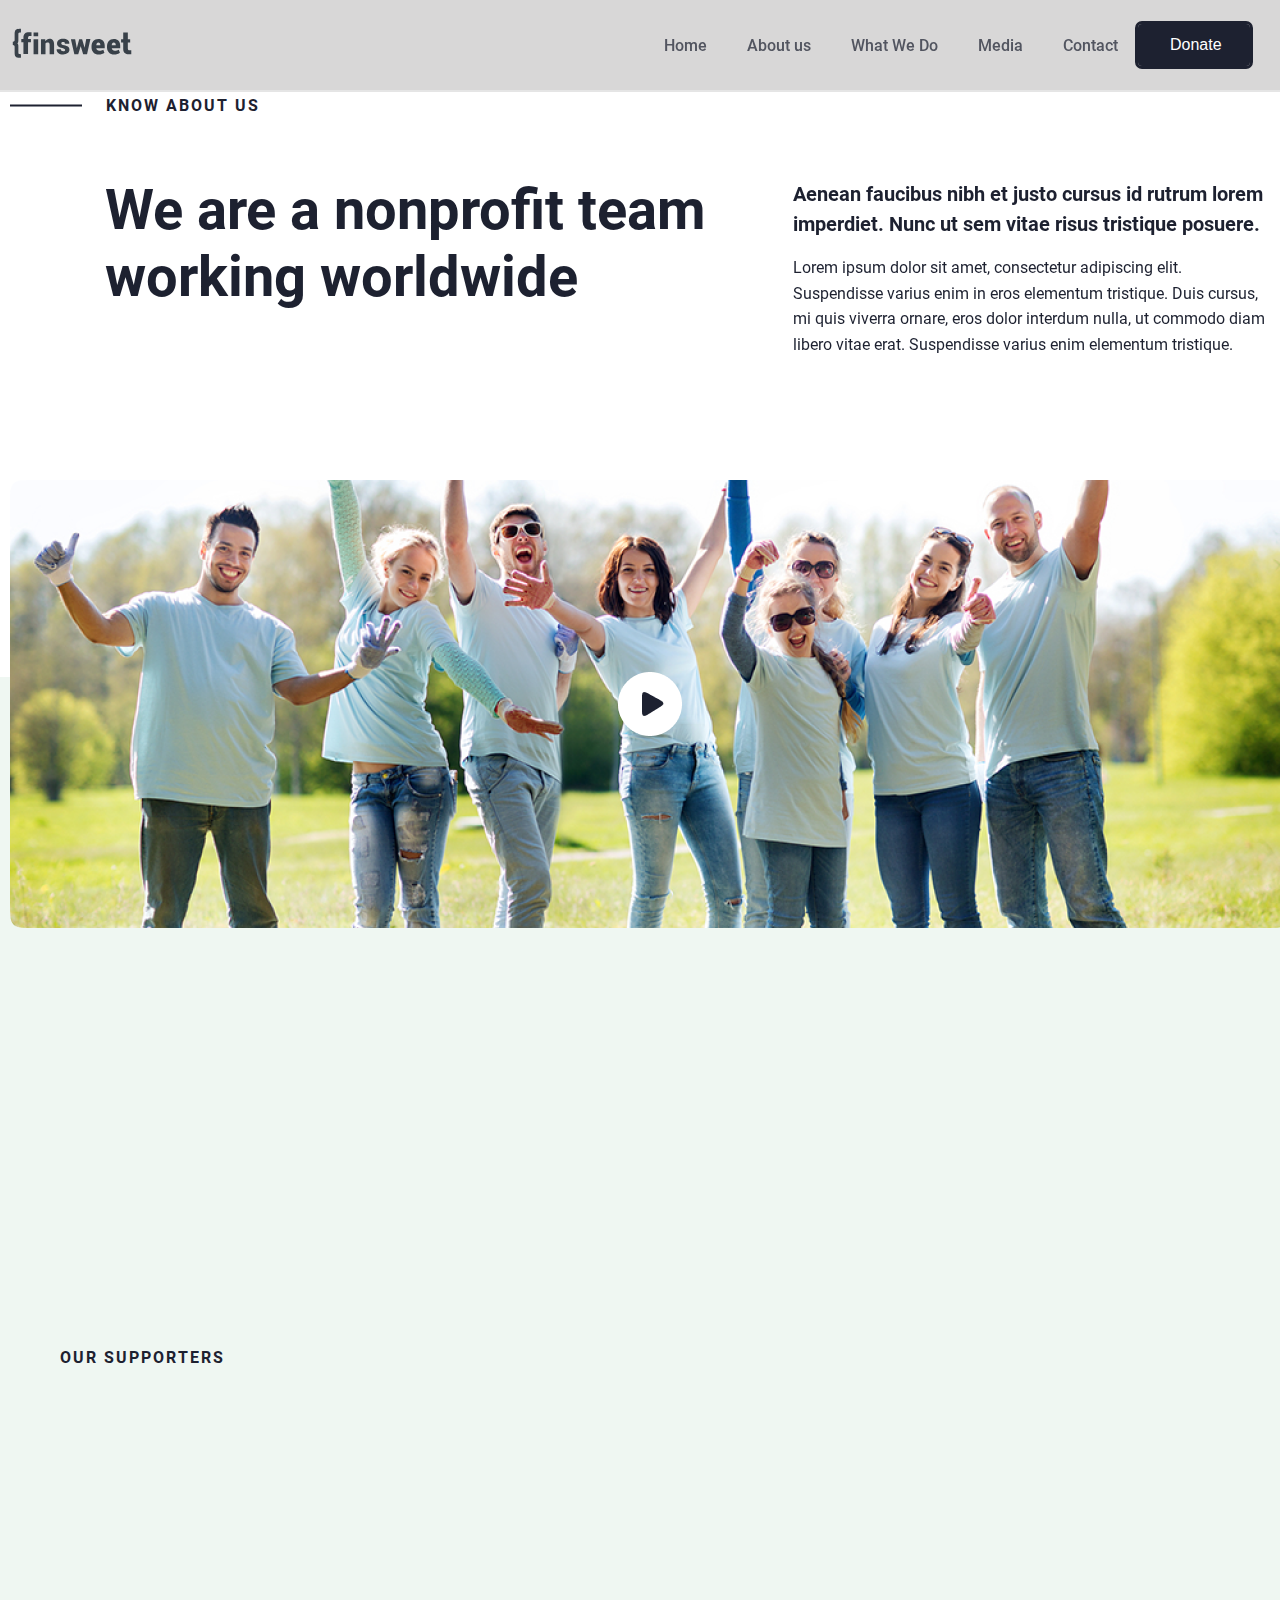
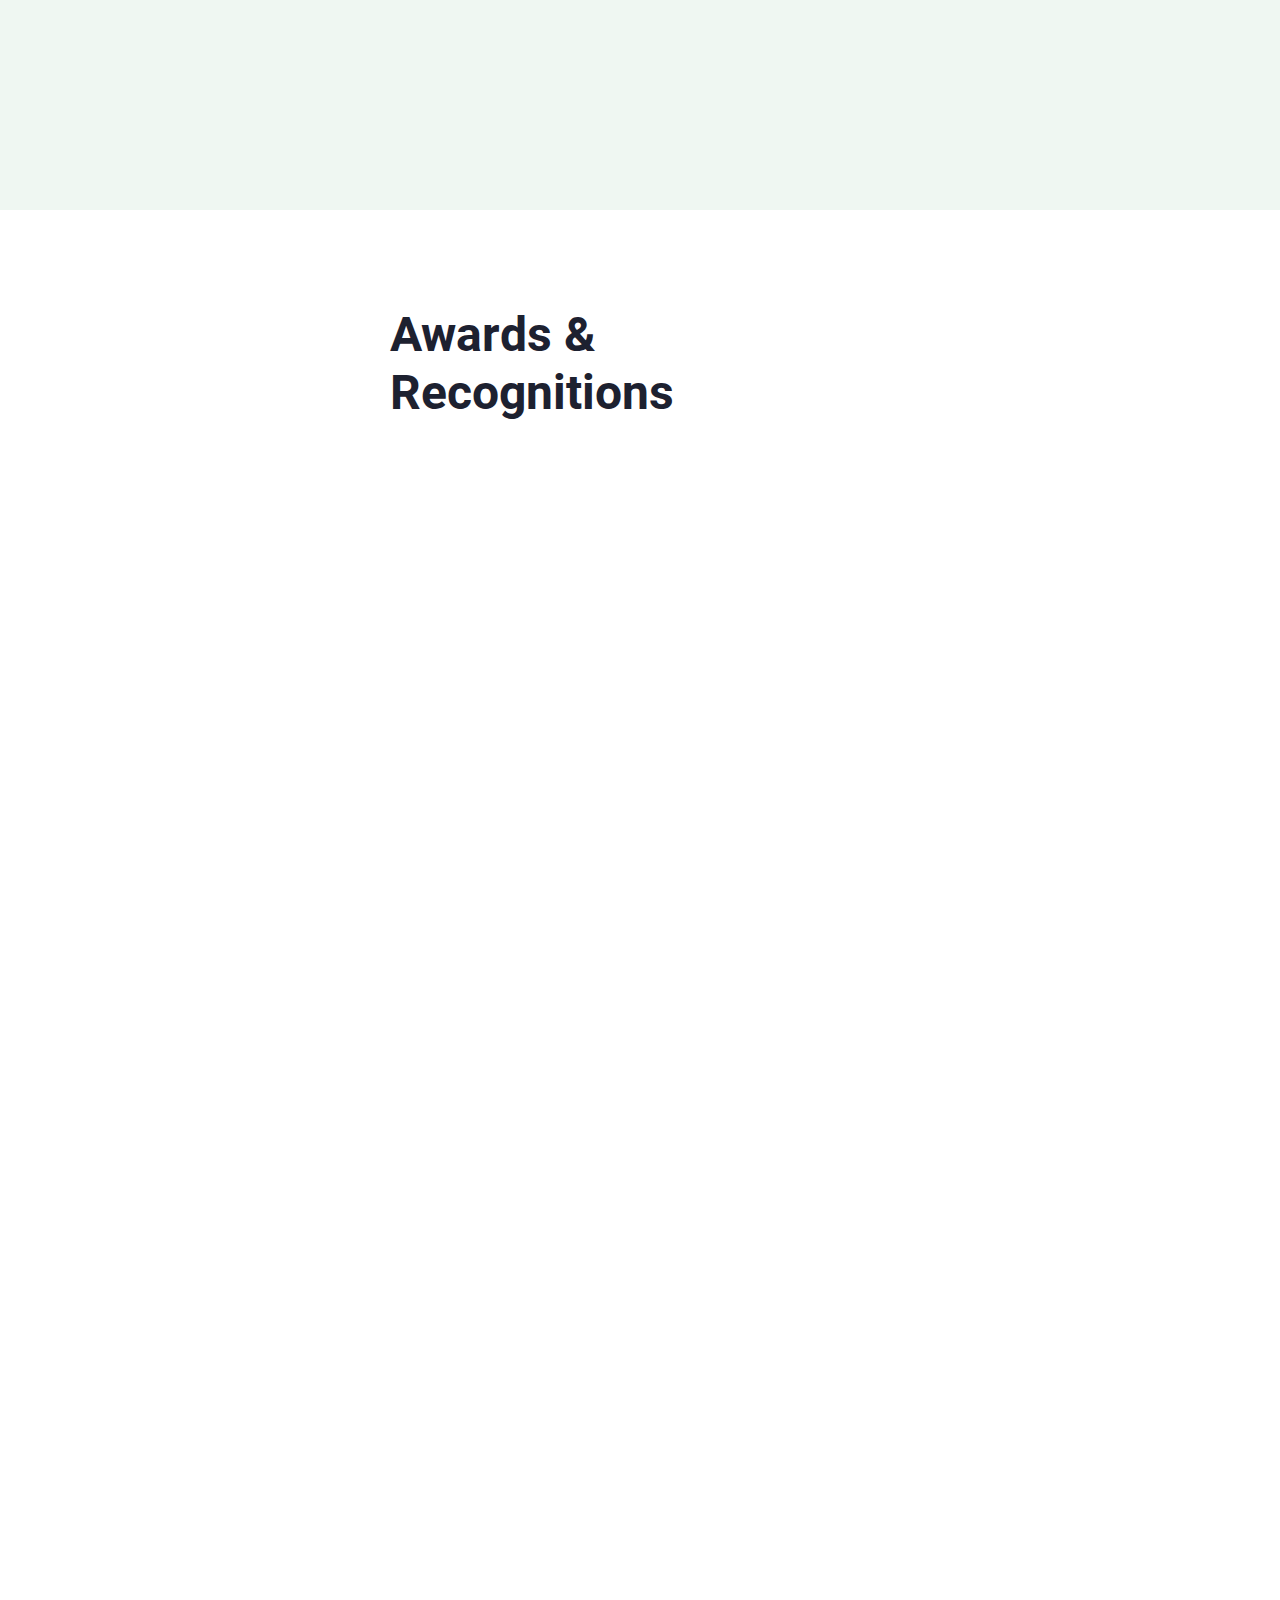
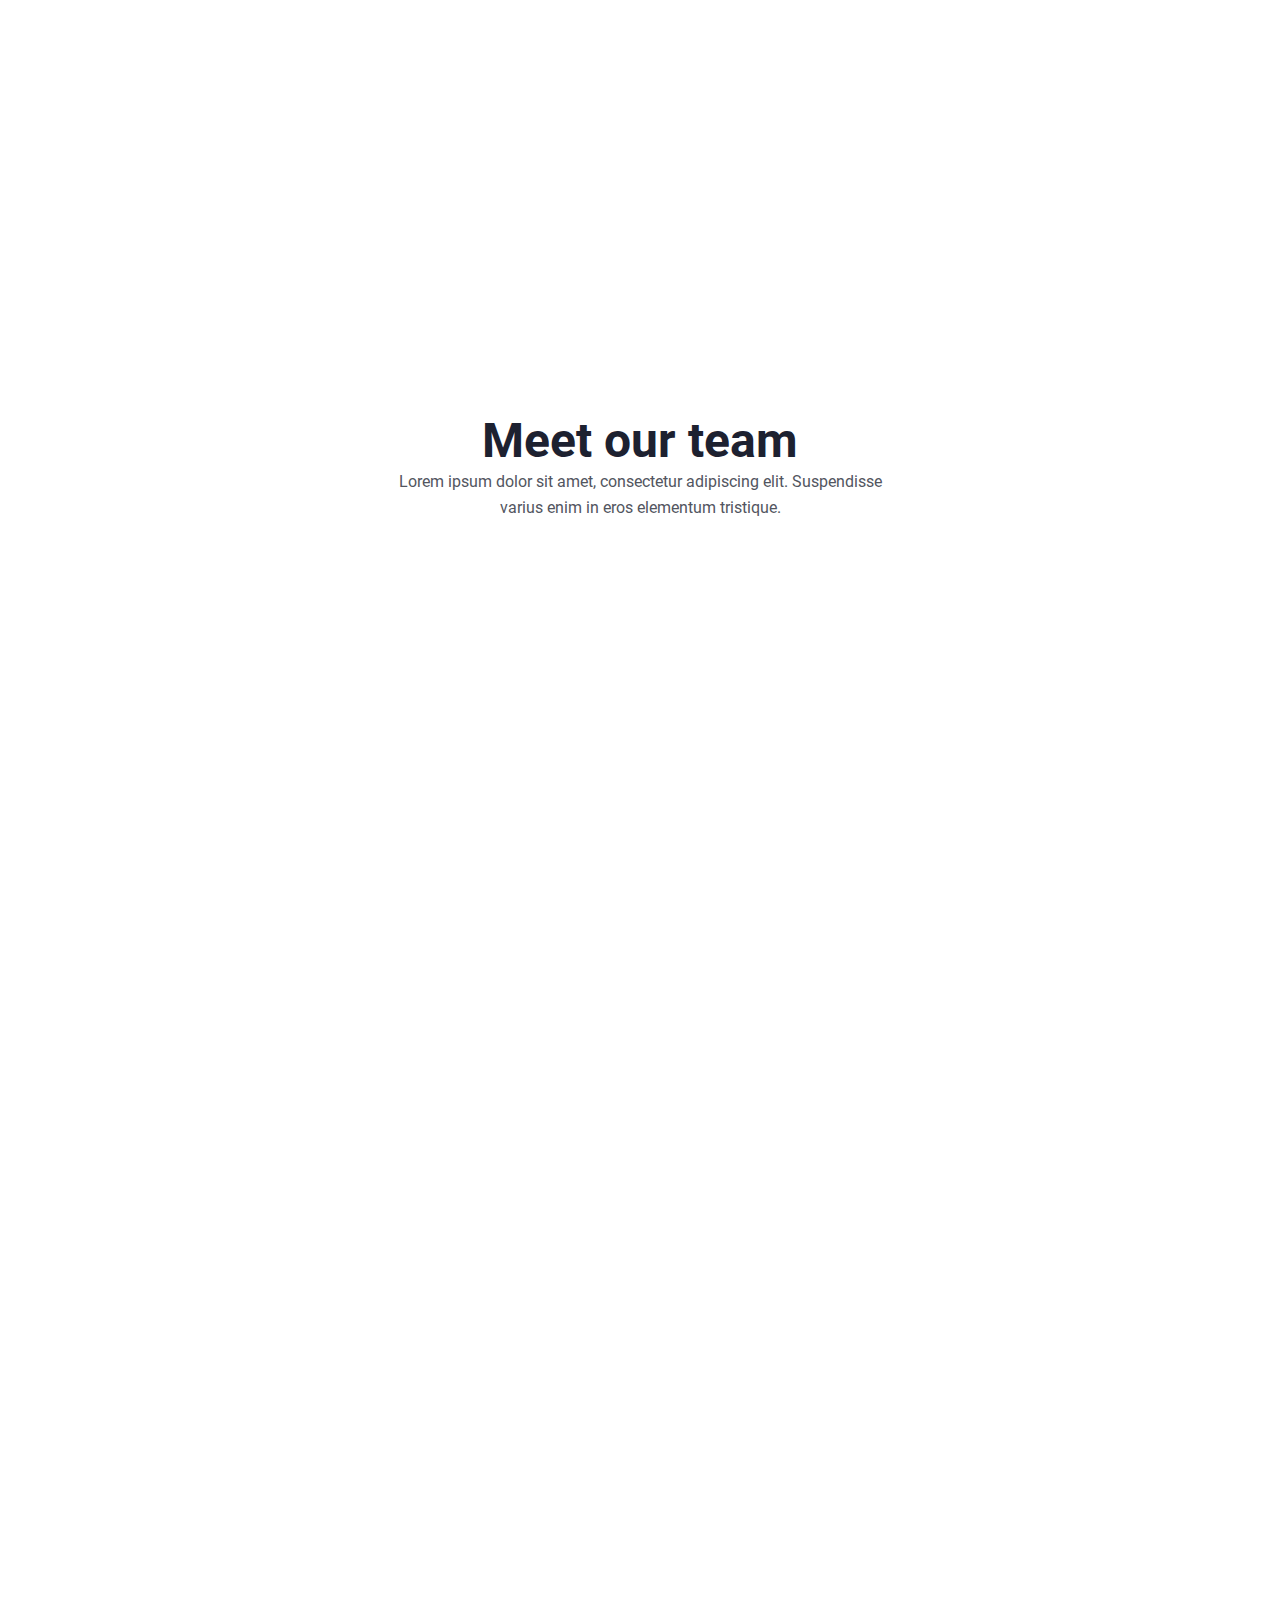
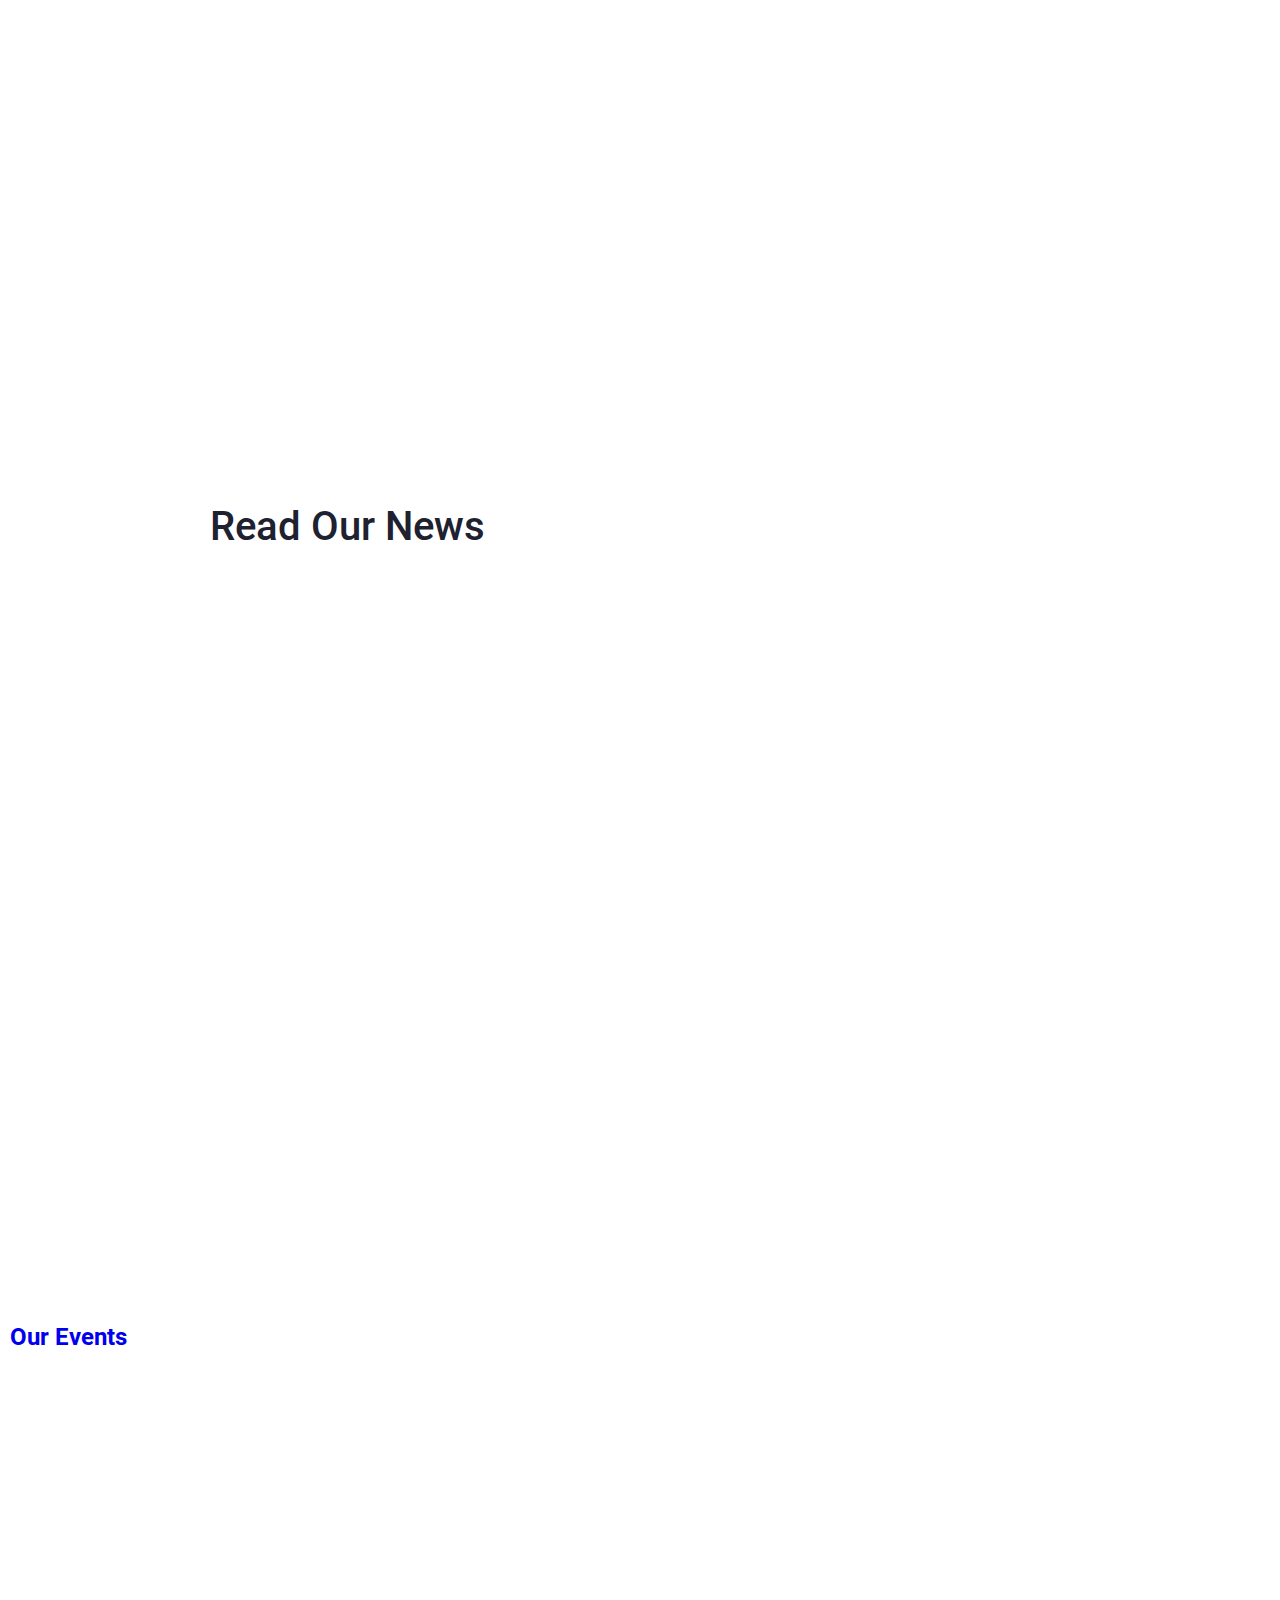
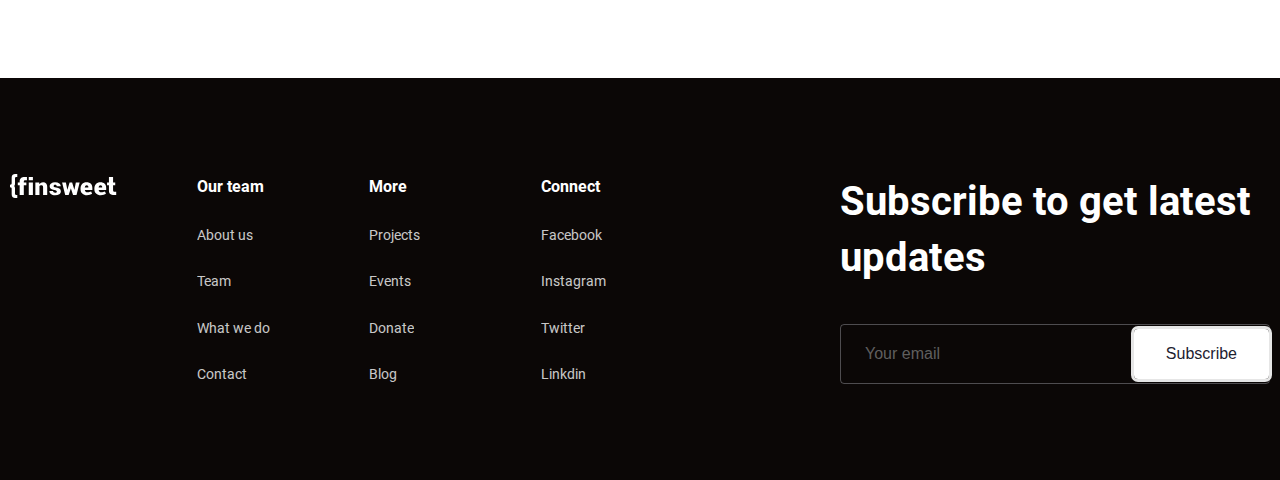
<file: pages/about.html>
<!DOCTYPE html>
<html lang="en">
  <head>
    <meta charset="UTF-8" />
    <meta name="viewport" content="width=device-width, initial-scale=1.0" />
    <title>ABOUT | SORIYEV SHAXBOZ</title>
    <link rel="stylesheet" href="../css/pages/about.css" />
    <!-- font awesome  -->
    <link
      rel="stylesheet"
      href="https://cdnjs.cloudflare.com/ajax/libs/font-awesome/6.4.2/css/all.min.css"
      integrity="sha512-z3gLpd7yknf1YoNbCzqRKc4qyor8gaKU1qmn+CShxbuBusANI9QpRohGBreCFkKxLhei6S9CQXFEbbKuqLg0DA=="
      crossorigin="anonymous"
      referrerpolicy="no-referrer"
    />
    <!-- font awesome  -->
    <link href="https://unpkg.com/aos@2.3.1/dist/aos.css" rel="stylesheet" />
  </head>
  <body>
    <!-- HEADER SECTION START-->
    <header class="header">
      <!-- NAVBAR SECTIONS -->
      <nav class="navbar">
        <div class="container">
          <div class="nav-navigation">
            <!-- LOGO WEB SITE START -->
            <a href="/index.html" class="logo-link">
              <img src="../assets/images/site-logo.svg" alt="logo web site" />
            </a>
            <!-- LOGO WEB SITE END -->
            <!-- NAVIGATIONS MENU START -->
            <div class="nav-group">
              <ul class="nav-list">
                <li class="nav-items">
                  <a href="/index.html" class="nav-link black">Home</a>
                </li>
                <li class="nav-items">
                  <a href="#" class="nav-link">About us</a>
                </li>
                <li class="nav-items">
                  <a href="./services.html" class="nav-link">What We Do</a>
                </li>
                <li class="nav-items">
                  <a href="./media.html" class="nav-link">Media</a>
                </li>
                <li class="nav-items">
                  <a href="./contact.html" class="nav-link">Contact</a>
                </li>
                <button class="btn btn-md btn-black">Donate</button>
              </ul>
              <button class="btn-toogle">
                <i class="fa-solid fa-bars"></i>
              </button>
            </div>
            <!-- NAVIGATIONS MENU END -->
          </div>
        </div>
      </nav>
      <div class="navbar-responsive">
        <ul class="nav__list">
          <li class="nav__items">
            <a href="/index.html" class="nav__link black">Home</a>
          </li>
          <li class="nav__items">
            <a href="#" class="nav__link">About us</a>
          </li>
          <li class="nav__items">
            <a href="./services.html" class="nav__link">What We Do</a>
          </li>
          <li class="nav__items">
            <a href="./media.html" class="nav__link">Media</a>
          </li>
          <li class="nav__items">
            <a href="./contact.html" class="nav__link">Contact</a>
          </li>
          <button class="btn btn-md-large btn-black">Donate</button>
        </ul>
      </div>
      <!-- NAVBAR SECTIONS -->
    </header>
    <!-- HEADER SECTION END-->
    <main>
      <!-- ---------------SECTION 1-------------- -->

      <section>
        <div class="container">
          <span class="sec1-line">
            <img src="../assets/images/about/line.svg" alt="" />
            <a href="./event.html"><p>Know about us</p></a>
          </span>
          <div data-aos="fade-up" class="sec1-header">
            <h1>We are a nonprofit team working worldwide</h1>
            <span>
              <h3>
                Aenean faucibus nibh et justo cursus id rutrum lorem imperdiet.
                Nunc ut sem vitae risus tristique posuere.
              </h3>
              <p>
                Lorem ipsum dolor sit amet, consectetur adipiscing elit.
                Suspendisse varius enim in eros elementum tristique. Duis
                cursus, mi quis viverra ornare, eros dolor interdum nulla, ut
                commodo diam libero vitae erat. Suspendisse varius enim
                elementum tristique.
              </p>
            </span>
          </div>
          <div class="sec1-video">
            <img src="../assets/images/about/Video.png" alt="" />
          </div>
        </div>
        <div class="sec1-bgcolor">
          <div class="container">
            <div class="sec1-txt">
              <div data-aos="fade-down-right" class="sec1-txt-left">
                <a href="./media.html"><h3>our mission</h3></a>
                <h2>We make the world we save our own environment</h2>
                <p>
                  Lorem ipsum dolor sit amet, consectetur adipiscing elit.
                  Suspendisse varius enim in eros elementum tristique. Duis
                  cursus, mi quis viverra ornare, eros dolor interdum nulla, ut
                  commodo diam libero vitae erat. Aenean faucibus nibh et justo
                  cursus id rutrum lorem imperdiet. Nunc ut sem vitae risus
                  tristique posuere.
                </p>
              </div>
              <div data-aos="fade-down-left" class="sec1-txt-right">
                <a href="./project.html"><h3>our Vision</h3></a>
                <h2>Plant more trees to make world air pollution free</h2>
                <p>
                  Lorem ipsum dolor sit amet, consectetur adipiscing elit.
                  Suspendisse varius enim in eros elementum tristique. Duis
                  cursus, mi quis viverra ornare, eros dolor interdum nulla, ut
                  commodo diam libero vitae erat. Aenean faucibus nibh et justo
                  cursus id rutrum lorem imperdiet. Nunc ut sem vitae risus
                  tristique posuere.
                </p>
              </div>
            </div>
            <a href="./services.html"
              ><h3 class="sec1-logo-heading">our Supporters</h3></a
            >
            <div data-aos="zoom-in-up" class="sec1-logos">
              <a href="#"
                ><img src="../assets/images/about/logo1.svg" alt=""
              /></a>
              <a href="#"
                ><img src="../assets/images/about/logo2.svg" alt=""
              /></a>
              <a href="#"
                ><img src="../assets/images/about/logo3.svg" alt=""
              /></a>
              <a href="#"
                ><img src="../assets/images/about/logo4.svg" alt=""
              /></a>
              <a href="#"
                ><img src="../assets/images/about/logo5.svg" alt=""
              /></a>
              <a href="#"
                ><img src="../assets/images/about/logo6.svg" alt=""
              /></a>
            </div>
          </div>
        </div>
      </section>

      <!-- -----------SECTION 2---------- -->

      <section>
        <div class="container">
          <div class="sec2-header">
            <a href="#"><h1>Awards & Recognitions</h1></a>
            <div data-aos="zoom-in-down" class="sec2-pic">
              <span>
                <img src="../assets/images/about/sec2-pic1.svg" alt="" />
                <h2>2021</h2>
                <h3>Best NGO Award</h3>
                <p>Berlin, Germany</p>
              </span>
              <span>
                <img src="../assets/images/about/sec2-pic2.svg" alt="" />
                <h2>2018</h2>
                <h3>Global Award</h3>
                <p>New York, USA</p>
              </span>
              <span>
                <img src="../assets/images/about/sec2-pic3.svg" alt="" />
                <h2>2014</h2>
                <h3>Foresto Award</h3>
                <p>New Delhi, India</p>
              </span>
              <span>
                <img src="../assets/images/about/sec2-pic4.svg" alt="" />
                <h2>2010</h2>
                <h3>Earth Saver Award</h3>
                <p>Vienna, Austria</p>
              </span>
            </div>
          </div>
          <div data-aos="zoom-out-down" class="sec2-family">
            <div class="sec2-family-left">
              <a href="./contact.html"><h3>OUR JOURNEY</h3></a>
              <h2>How we raised 34M</h2>
              <p>
                Lorem ipsum dolor sit amet, consectetur adipiscing elit.
                Suspendisse varius enim in eros elementum tristique. Duis
                cursus, mi quis viverra ornare, eros dolor interdum nulla, ut
                commodo diam libero vitae erat. Aenean faucibus nibh.
              </p>
              <div class="sec2-family-numbers">
                <span>
                  <h4>34+</h4>
                  <p>Donation Received</p>
                </span>
                <span>
                  <h4>400+</h4>
                  <p>Volunters</p>
                </span>
                <span>
                  <h4>40k+</h4>
                  <p>Trees planted</p>
                </span>
              </div>
            </div>
            <div class="sec2-family-right">
              <img src="../assets/images/about/sec2-pic.png" alt="" />
            </div>
          </div>
        </div>
      </section>

      <!-- ---------- SECTION 3------------- -->

      <section>
        <div class="container">
          <div class="sec3">
            <a href="./services.html"><h2>Meet our team</h2></a>
            <p class="pr">
              Lorem ipsum dolor sit amet, consectetur adipiscing elit.
              Suspendisse varius enim in eros elementum tristique.
            </p>
            <div class="sec3-cards">
              <div class="sec3-card">
                <div data-aos="flip-left" class="sec3-card1">
                  <img src="../assets/images/about/sec3-1.png" alt="" />
                  <h3>Leonard John Davies</h3>
                  <p>Cofounder, CEO</p>
                  <span>
                    <a href="#"
                      ><img src="../assets/images/about/face.svg" alt=""
                    /></a>
                    <a href="#"
                      ><img src="../assets/images/about/twit.svg" alt=""
                    /></a>
                    <a href="#"
                      ><img src="../assets/images/about/in.svg" alt=""
                    /></a>
                  </span>
                </div>
                <div data-aos="flip-left" class="sec3-card1">
                  <img src="../assets/images/about/sec3-2.png" alt="" />
                  <h3>Francis Weber</h3>
                  <p>Vice Chairman</p>
                  <span>
                    <a href="#"
                      ><img src="../assets/images/about/face.svg" alt=""
                    /></a>
                    <a href="#"
                      ><img src="../assets/images/about/twit.svg" alt=""
                    /></a>
                    <a href="#"
                      ><img src="../assets/images/about/in.svg" alt=""
                    /></a>
                  </span>
                </div>
                <div data-aos="flip-left" class="sec3-card1">
                  <img src="../assets/images/about/sec3-3.png" alt="" />
                  <h3>Kyla Obrien</h3>
                  <p>Head of Authority</p>
                  <span>
                    <a href="#"
                      ><img src="../assets/images/about/face.svg" alt=""
                    /></a>
                    <a href="#"
                      ><img src="../assets/images/about/twit.svg" alt=""
                    /></a>
                    <a href="#"
                      ><img src="../assets/images/about/in.svg" alt=""
                    /></a>
                  </span>
                </div>
                <div data-aos="flip-left" class="sec3-card1">
                  <img src="../assets/images/about/sec3-4.png" alt="" />
                  <h3>Adrian Dixon</h3>
                  <p>Support Executive</p>
                  <span>
                    <a href="#"
                      ><img src="../assets/images/about/face.svg" alt=""
                    /></a>
                    <a href="#"
                      ><img src="../assets/images/about/twit.svg" alt=""
                    /></a>
                    <a href="#"
                      ><img src="../assets/images/about/in.svg" alt=""
                    /></a>
                  </span>
                </div>
              </div>
              <div data-aos="flip-left" class="sec3-card">
                <div class="sec3-card1">
                  <img src="../assets/images/about/sec3-5.png" alt="" />
                  <h3>Freddy Busby</h3>
                  <p>Project Manager</p>
                  <span>
                    <a href="#"
                      ><img src="../assets/images/about/face.svg" alt=""
                    /></a>
                    <a href="#"
                      ><img src="../assets/images/about/twit.svg" alt=""
                    /></a>
                    <a href="#"
                      ><img src="../assets/images/about/in.svg" alt=""
                    /></a>
                  </span>
                </div>
                <div data-aos="flip-left" class="sec3-card1">
                  <img src="../assets/images/about/sec3-6.png" alt="" />
                  <h3>Dale Banks</h3>
                  <p>Accountatnt, Finance</p>
                  <span>
                    <a href="#"
                      ><img src="../assets/images/about/face.svg" alt=""
                    /></a>
                    <a href="#"
                      ><img src="../assets/images/about/twit.svg" alt=""
                    /></a>
                    <a href="#"
                      ><img src="../assets/images/about/in.svg" alt=""
                    /></a>
                  </span>
                </div>
                <div data-aos="flip-left" class="sec3-card1">
                  <img src="../assets/images/about/sec3-7.png" alt="" />
                  <h3>Miriam Middleton</h3>
                  <p>Cofounder, CEO</p>
                  <span>
                    <a href="#"
                      ><img src="../assets/images/about/face.svg" alt=""
                    /></a>
                    <a href="#"
                      ><img src="../assets/images/about/twit.svg" alt=""
                    /></a>
                    <a href="#"
                      ><img src="../assets/images/about/in.svg" alt=""
                    /></a>
                  </span>
                </div>
                <div data-aos="flip-left" class="sec3-card1">
                  <img src="../assets/images/about/sec3-8.png" alt="" />
                  <h3>Vice Chairman</h3>
                  <p>Cofounder, CEO</p>
                  <span>
                    <a href="#"
                      ><img src="../assets/images/about/face.svg" alt=""
                    /></a>
                    <a href="#"
                      ><img src="../assets/images/about/twit.svg" alt=""
                    /></a>
                    <a href="#"
                      ><img src="../assets/images/about/in.svg" alt=""
                    /></a>
                  </span>
                </div>
              </div>
            </div>
          </div>
        </div>
      </section>
      <!-- ------------- SECTION 4 -------------- -->
      <section>
        <div class="container">
          <div data-aos="zoom-in-up" class="sec4-bgimg">
            <div class="sec4-txt">
              <h2>You can contribute to make the environment greener!</h2>
              <span>
                <a href="#"
                  ><img src="../assets/images/about/join-button.png" alt=""
                /></a>
                <a href="./donation.html"><button>Donate</button></a>
              </span>
            </div>
          </div>
        </div>
      </section>
      <!-- --------------- SECTION 5 ----------------- -->
      <section>
        <div class="container">
          <div class="sec5">
            <a href="./media.html"><h2>Read Our News</h2></a>
            <div class="sec5-cards">
              <div
                data-aos="fade-down"
                data-aos-easing="linear"
                data-aos-duration="1500"
                class="sec5-card1"
              >
                <img src="../assets/images/about/sec5-1.png" alt="" />
                <h4>Don’t destroy greenery and don’t spoil scenery</h4>
                <p>
                  Lorem ipsum dolor sit amet, consectetur adipiscing elit.
                  Suspendisse varius enim
                </p>
              </div>
              <div
                data-aos="fade-down"
                data-aos-easing="linear"
                data-aos-duration="1500"
                class="sec5-card1"
              >
                <img src="../assets/images/about/sec5-2.png" alt="" />
                <h4>Is climate change happening faster than expected?</h4>
                <p>
                  Lorem ipsum dolor sit amet, consectetur adipiscing elit.
                  Suspendisse varius enim
                </p>
              </div>
              <div
                data-aos="fade-down"
                data-aos-easing="linear"
                data-aos-duration="1500"
                class="sec5-card1"
              >
                <img src="../assets/images/about/sec5-3.png" alt="" />
                <h4>Top 10 facts about wind farms you didn't know</h4>
                <p>
                  Lorem ipsum dolor sit amet, consectetur adipiscing elit.
                  Suspendisse varius enim
                </p>
              </div>
              <div
                data-aos="fade-down"
                data-aos-easing="linear"
                data-aos-duration="1500"
                class="sec5-card1"
              >
                <img src="../assets/images/about/sec5-4.png" alt="" />
                <h4>Our goal is to make water available for everyone</h4>
                <p>
                  Lorem ipsum dolor sit amet, consectetur adipiscing elit.
                  Suspendisse varius enim
                </p>
              </div>
            </div>
          </div>
        </div>
      </section>

      <!-- -------------------- SECTION 6 ---------------- -->

      <section>
        <div class="container">
          <div class="sec6">
            <a href="./project.html"><h2>Our Events</h2></a>
            <div class="sec6-cards">
              <div data-aos="fade-right" class="sec6-card-left">
                <span>
                  <h3>23</h3>
                  <h5>sep</h5>
                </span>
                <div>
                  <span class="sec6-line">
                    <a href="./project.html"><h4>Next Events</h4></a>
                    <img src="../assets/images/about/line2.svg" alt="" />
                  </span>
                  <h2>Say no to plastic usage and save the planet</h2>
                </div>
                <img src="../assets/images/about/arrow.svg" alt="" />
              </div>
              <div data-aos="fade-left" class="sec6-card-left">
                <span>
                  <h3>25</h3>
                  <h5>sep</h5>
                </span>
                <div>
                  <span class="sec6-line">
                    <a href="./project.html"><h4>Next Events</h4></a>
                    <img src="../assets/images/about/line2.svg" alt="" />
                  </span>
                  <h2>Weekly cleaning program</h2>
                </div>
                <img
                  class="sec6-img"
                  src="../assets/images/about/arrow.svg"
                  alt=""
                />
              </div>
            </div>
          </div>
        </div>
      </section>
    </main>
    <!-- FOOTER SECTION START-->
    <footer class="footer">
      <div class="container">
        <div class="grid-container">
          <div class="grid-item-left">
            <a href="index.html" class="logo-foot">
              <svg
                xmlns="http://www.w3.org/2000/svg"
                width="107"
                height="24"
                viewBox="0 0 107 24"
                fill="none"
              >
                <path
                  d="M1.66733 4.07833V8.97774C1.66733 9.78146 1.66733 10.6842 0 10.6842V12.0079V12.0258V13.3163C1.66733 13.3163 1.66733 14.2185 1.66733 15.0228V19.9217C1.66733 23.7239 3.75058 24 7.29294 24V21.0428C5.62561 21.0428 5.00095 20.7973 5.00095 19.8487V14.9978C5.00095 13.8777 5.07785 12.7075 4.10006 11.9997C5.07785 11.293 5.00095 10.1229 5.00095 9.00172V4.15182C5.00095 3.20419 5.62613 2.95771 7.29294 2.95771V7.01673e-07C3.75058 -0.000508897 1.66733 0.275564 1.66733 4.07833ZM11.0414 3.91963C10.1306 4.68916 9.67544 5.79448 9.67544 7.23455V8.52816H7.77268V11.2312H9.67544V21.027H13.81V11.2312H16.3714V8.52816H13.81V7.60554C13.81 7.13606 13.9481 6.77426 14.2244 6.52012C14.5006 6.266 14.8956 6.13944 15.4078 6.13944C15.6594 6.13944 16.9448 6.14352 16.9448 6.14352V3.0067C16.9448 3.0067 14.6497 2.98169 14.3217 2.98169C13.3235 2.98169 11.9523 3.14907 11.0414 3.91963ZM18.7634 6.1323H22.8985V3.0067H18.7634V6.1323ZM18.7634 21.0275H22.8985V8.52816H18.7634V21.0275ZM33.095 8.297C32.3144 8.297 31.6066 8.47254 30.9725 8.82261C30.3384 9.17267 29.8058 9.66052 29.3748 10.2836L29.2162 8.52816H25.3495V21.027H29.46V12.0406C29.6714 11.8094 29.9256 11.6272 30.2223 11.4976C30.5189 11.368 30.8585 11.3011 31.2409 11.3011C31.8509 11.3011 32.3123 11.4496 32.6252 11.7456C32.938 12.0426 33.095 12.5478 33.095 13.2648V21.028H37.2175V13.2765C37.2175 11.5435 36.8534 10.2805 36.1262 9.48702C35.3985 8.6935 34.3877 8.297 33.095 8.297ZM49.6856 14.8646C48.9093 14.268 47.7154 13.8185 46.1056 13.5184C45.0813 13.3347 44.3996 13.1255 44.0627 12.8943C43.7252 12.6642 43.5562 12.382 43.5562 12.0513C43.5562 11.7043 43.7027 11.4211 43.9952 11.197C44.2876 10.9735 44.6496 10.8613 45.0807 10.8613C45.6662 10.8613 46.091 10.9888 46.3552 11.243C46.6194 11.4971 46.7517 11.8706 46.7517 12.3631H50.7524L50.777 12.2942C50.8261 11.1144 50.3302 10.1555 49.2891 9.412C48.248 8.66849 46.849 8.29648 45.0928 8.29648C43.4254 8.29648 42.1044 8.68023 41.1282 9.4467C40.1525 10.2132 39.6649 11.146 39.6649 12.2467C39.6649 13.2862 40.0552 14.1073 40.8358 14.7074C41.6163 15.3085 42.7751 15.751 44.3122 16.0362C45.2879 16.2286 45.9607 16.446 46.3306 16.6884C46.701 16.9313 46.8857 17.2074 46.8857 17.5136C46.8857 17.8912 46.7434 18.1831 46.4588 18.3857C46.1742 18.5898 45.7556 18.6934 45.2026 18.6934C44.5361 18.6934 44.0213 18.5612 43.6598 18.2999C43.2978 18.0387 43.1089 17.611 43.0927 17.0181H39.3604L39.3364 17.0869C39.2877 18.1504 39.7852 19.1133 40.8305 19.9752C41.8753 20.8382 43.2962 21.2689 45.0933 21.2689C46.8255 21.2689 48.2176 20.905 49.2708 20.1768C50.3244 19.4491 50.8507 18.524 50.8507 17.3987C50.8507 16.3062 50.462 15.4611 49.6856 14.8646ZM64.4028 15.7714H64.3296L62.159 8.52918H59.5604L57.4139 15.8301H57.3406L55.8894 8.52918H52.0838L55.1941 21.028H58.671L60.8291 14.3977H60.9023L63.0494 21.028H66.5379L69.6361 8.52918H65.8306L64.4028 15.7714ZM76.6355 8.29692C74.6757 8.28934 73.1685 8.88844 72.1159 10.0938C71.0617 11.2986 70.5354 12.8525 70.5354 14.7544V15.1937C70.5354 16.9339 71.1151 18.3821 72.2728 19.5374C73.4317 20.6932 74.9834 21.2704 76.9269 21.2704C77.9759 21.2704 78.9579 21.1377 79.8729 20.8718C80.7874 20.6065 81.5339 20.2738 82.1105 19.8732L81.1353 17.4931C80.4196 17.7789 79.8279 17.9784 79.3602 18.0943C78.8919 18.2106 78.2678 18.2683 77.4872 18.2683C76.7145 18.2683 76.0972 18.0621 75.6337 17.6503C75.1696 17.237 74.8939 16.7119 74.8039 16.073L74.829 16.0031H82.3663V13.9573C82.3663 12.2171 81.8578 10.8388 80.8418 9.82178C79.8268 8.80526 78.4237 8.29692 76.6355 8.29692ZM78.3431 13.5653H74.7935L74.7568 13.5082C74.8222 12.8377 75.0032 12.3024 75.3004 11.9018C75.5965 11.5022 76.0423 11.3017 76.636 11.3017C77.2215 11.3017 77.6515 11.4711 77.9293 11.8099C78.2055 12.1488 78.3442 12.634 78.3442 13.2653L78.3431 13.5653ZM90.4701 8.29692C88.5104 8.28934 87.0042 8.88844 85.9505 10.0938C84.8979 11.2986 84.3705 12.8525 84.3705 14.7544V15.1937C84.3705 16.9339 84.9502 18.3821 86.109 19.5374C87.2684 20.6932 88.8185 21.2704 90.7621 21.2704C91.8115 21.2704 92.7935 21.1377 93.7091 20.8718C94.6236 20.6065 95.3696 20.2738 95.9466 19.8732L94.9709 17.4931C94.2552 17.7789 93.6641 17.9784 93.1958 18.0943C92.7271 18.2106 92.104 18.2683 91.3229 18.2683C90.5507 18.2683 89.9334 18.0621 89.4693 17.6503C89.0053 17.237 88.7296 16.7119 88.6396 16.073L88.6642 16.0031H96.202V13.9573C96.202 12.2171 95.6934 10.8388 94.6774 9.82178C93.6609 8.80526 92.2594 8.29692 90.4701 8.29692ZM92.1772 13.5653H88.6286L88.592 13.5082C88.6574 12.8377 88.8384 12.3024 89.1345 11.9018C89.4306 11.5022 89.8764 11.3017 90.4701 11.3017C91.0556 11.3017 91.4866 11.4711 91.7639 11.8099C92.0412 12.1488 92.1788 12.634 92.1788 13.2653V13.5659H92.1772V13.5653ZM104.672 17.7855C104.16 17.7855 103.765 17.659 103.489 17.4049C103.212 17.1507 103.074 16.7879 103.074 16.3184V11.2532H105.219V8.54908H103.074V2.9868H98.9392V8.54908H97.0359V11.2532H98.9392V16.6894C98.9392 18.1295 99.3943 19.2348 100.305 20.0054C101.215 20.7764 102.586 20.9433 103.585 20.9433C103.914 20.9433 106.209 20.9183 106.209 20.9183V17.7815C106.209 17.7815 104.925 17.7855 104.672 17.7855Z"
                  fill="white"
                />
              </svg>
            </a>
            <div class="foot-list-option">
              <ol class="foot-list">
                <li class="foot-items">
                  <a href="/index.html"><strong>Our team</strong></a>
                </li>
                <li class="foot-items">
                  <a href="#" class="foot-link">About us</a>
                </li>
                <li class="foot-items">
                  <a href="./services.html" class="foot-link">Team</a>
                </li>
                <li class="foot-items">
                  <a href="./services.html" class="foot-link">What we do</a>
                </li>
                <li class="foot-items">
                  <a href="./contact.html" class="foot-link">Contact</a>
                </li>
              </ol>
              <ol class="foot-list">
                <li class="foot-items">
                  <a href="./event.html"><strong>More</strong></a>
                </li>
                <li class="foot-items">
                  <a href="./project.html" class="foot-link">Projects</a>
                </li>
                <li class="foot-items">
                  <a href="./event.html" class="foot-link">Events</a>
                </li>
                <li class="foot-items">
                  <a href="./donation.html" class="foot-link">Donate</a>
                </li>
                <li class="foot-items">
                  <a href="./blog.html" class="foot-link">Blog</a>
                </li>
              </ol>
              <ol class="foot-list">
                <li class="foot-items">
                  <a href="./contact.html"><strong>Connect </strong></a>
                </li>
                <li class="foot-items">
                  <a href="#" class="foot-link">Facebook</a>
                </li>
                <li class="foot-items">
                  <a href="#" class="foot-link">Instagram</a>
                </li>
                <li class="foot-items">
                  <a href="#" class="foot-link">Twitter</a>
                </li>
                <li class="foot-items">
                  <a href="#" class="foot-link">Linkdin </a>
                </li>
              </ol>
            </div>
          </div>
          <div class="grid-item-right">
            <h2 class="form__heading">Subscribe to get latest updates</h2>
            <form action="#" class="form__foot">
              <div class="form__box">
                <input
                  type="emal"
                  name="email"
                  id="email"
                  class="form__foot-input"
                  placeholder="Your email"
                  required
                />
                <button class="btn-light btn btn-lg">Subscribe</button>
              </div>
            </form>
          </div>
        </div>
      </div>
    </footer>
    <!-- FOOTER SECTION END-->

    <script src="../js/app.js"></script>
    <script src="https://unpkg.com/aos@2.3.1/dist/aos.js"></script>

    <script>
      AOS.init({
        durations: 990,
      });
    </script>
  </body>
</html>
</file>
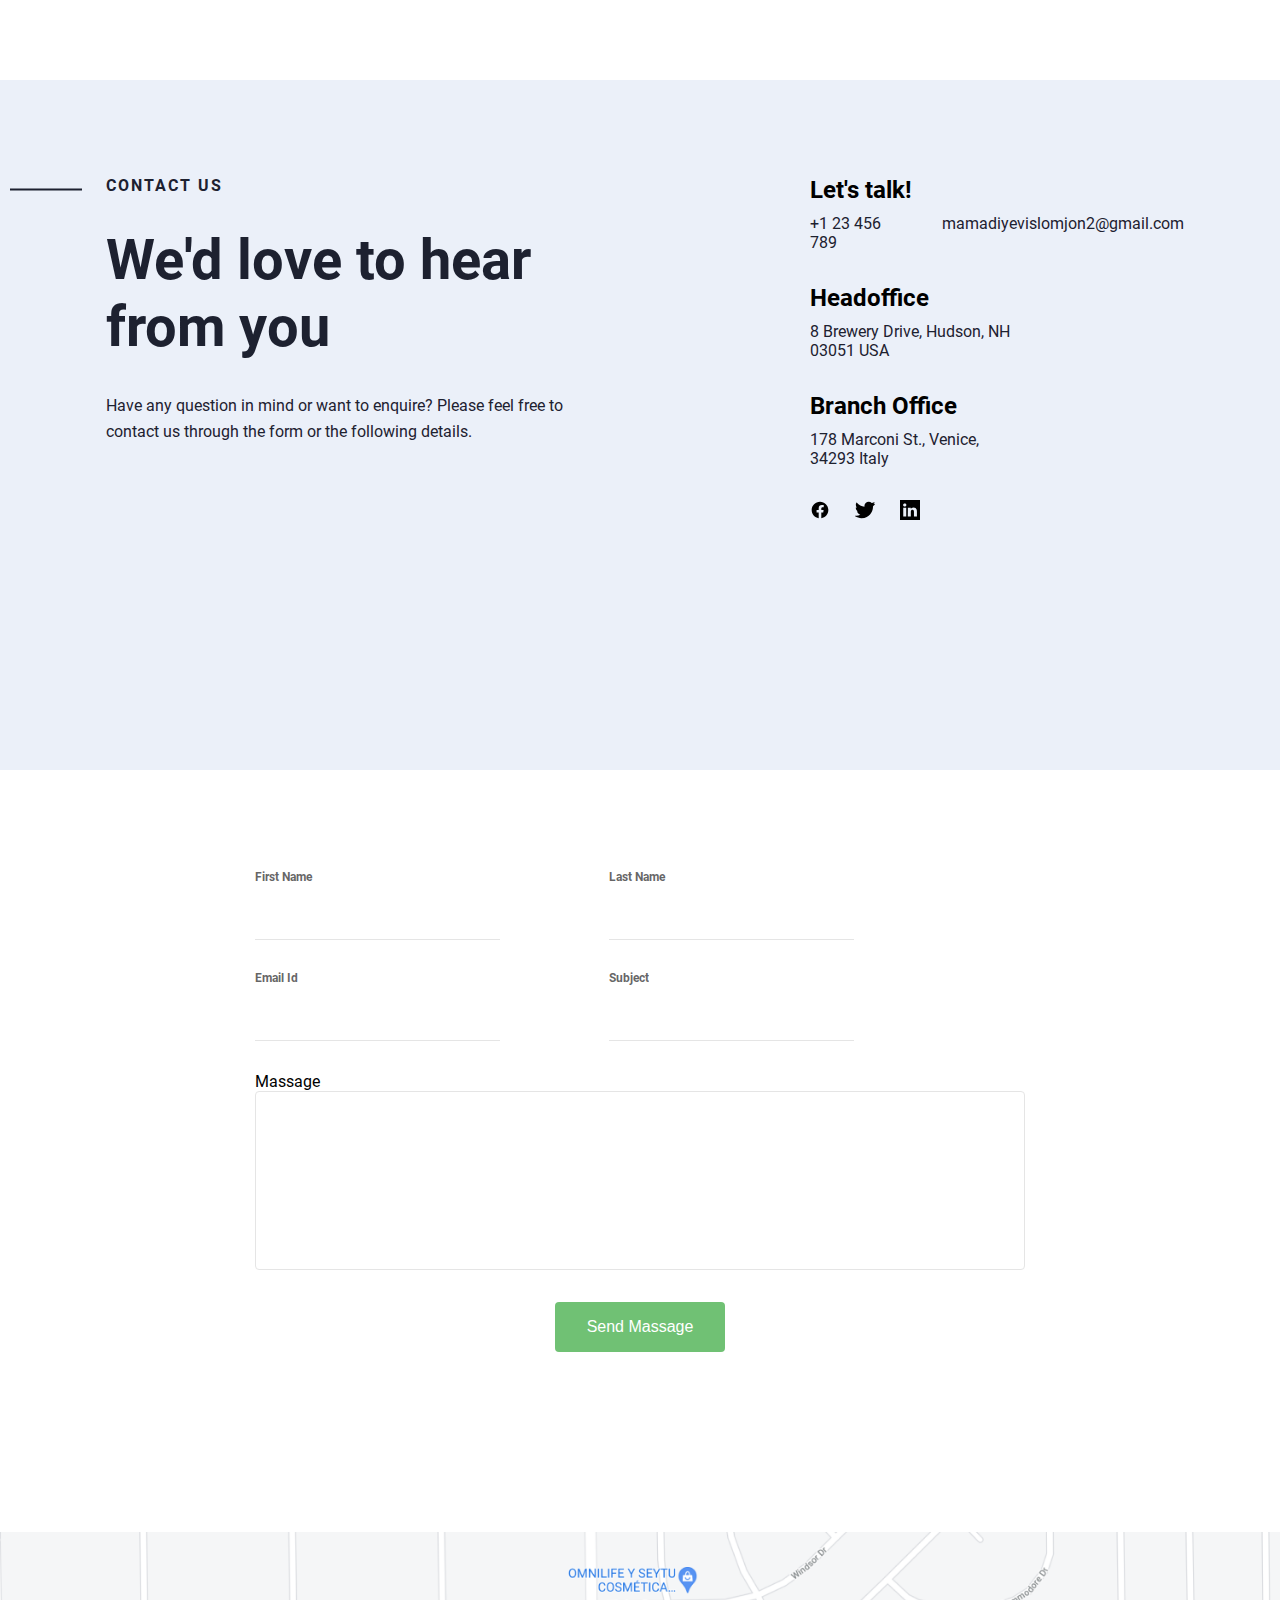
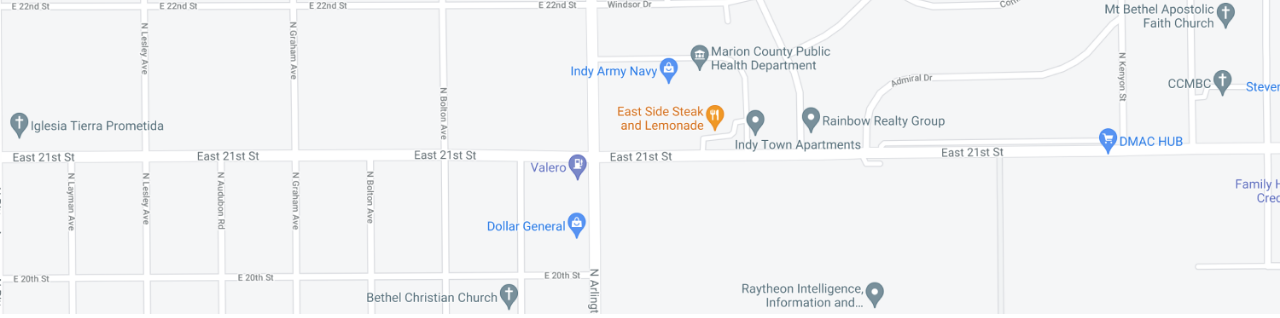
<file: pages/contact.html>
<!DOCTYPE html>
<html lang="en">
<head>
    <meta charset="UTF-8">
    <meta name="viewport" content="width=device-width, initial-scale=1.0">
    <title>CONTACT | MAMADIYEV ISLOMJON</title>
    <link rel="stylesheet" href="../css/pages/contact.css">
</head>
<body>
    <header></header>
    <div class="contact-us">
        <div class="container">
            <div class="contact-content">
                <div class="conatc-img">
                    <img src="../assets/images/contact.images/Line.svg" alt="">
                </div>
                <div class="contact-left">
                    <h5>Contact us</h5>
                    <h1>We'd love to hear from you</h1>
                    <p>Have any question in mind or want to enquire? Please feel free to contact us through the form or the following details.</p>
                </div>
                <div class="contact-right">
                    <div class="contact-talk">
                        <h2>Let's talk! </h2>
                        <div class="contact-talk-tel">
                            <p>+1 23 456 789</p>
                             <p>mamadiyevislomjon2@gmail.com</p>
                        </div>
                    </div>
                    <div class="contact-talk">
                        <h2>Headoffice </h2>
                        <div class="contact-talk-tel2">
                            <p>8 Brewery Drive, Hudson, NH 03051
                                USA</p>
                        </div>
                    </div>
                    <div class="contact-talk">
                        <h2>Branch Office</h2>
                        <div class="contact-talk-tel2">
                            <p>178 Marconi St., Venice, 34293
                                Italy</p>
                        </div>
                    </div>
                   <div class="contact-logos">
                    <img src="../assets/images/contact.images/facebook-circle.svg" alt="">
                    <img src="../assets/images/contact.images/twitter.svg" alt="">
                    <img src="../assets/images/contact.images/linkedin-svgrepo-com.svg" alt="">
                   </div>
                </div>
            </div>
        </div>
    </div>
    <div class="contact-forms">
        <div class="form-container">
            <form>
                <div class="contact-inputs">
                    <div class="input-left">
                        <label for="">First Name</label>
                        <input type="text">
                        <label for="">Email Id</label>
                        <input type="email">
                    </div>
                    <div class="input-right">
                        <div class="input-left">
                            <label for="">Last Name</label>
                            <input type="text">
                            <label for="">Subject</label>
                            <input type="text">
                         </div>
                    </div>  
                 </div>
                 <div class="input-bottom">
                    <label for="">Massage</label>
                    <input type="text">
                </div>
                <div class="inputs-button">
                    <button>Send Massage</button>
                </div>
            </form>
        </div>
    </div>
    <div class="contact-map">
        <div class="container-map">
            <div class="map-contact">
                <img src="../assets/images/contact.images/Map.png" alt="">
            </div>
        </div>
    </div>
</body>
</html>
</file>
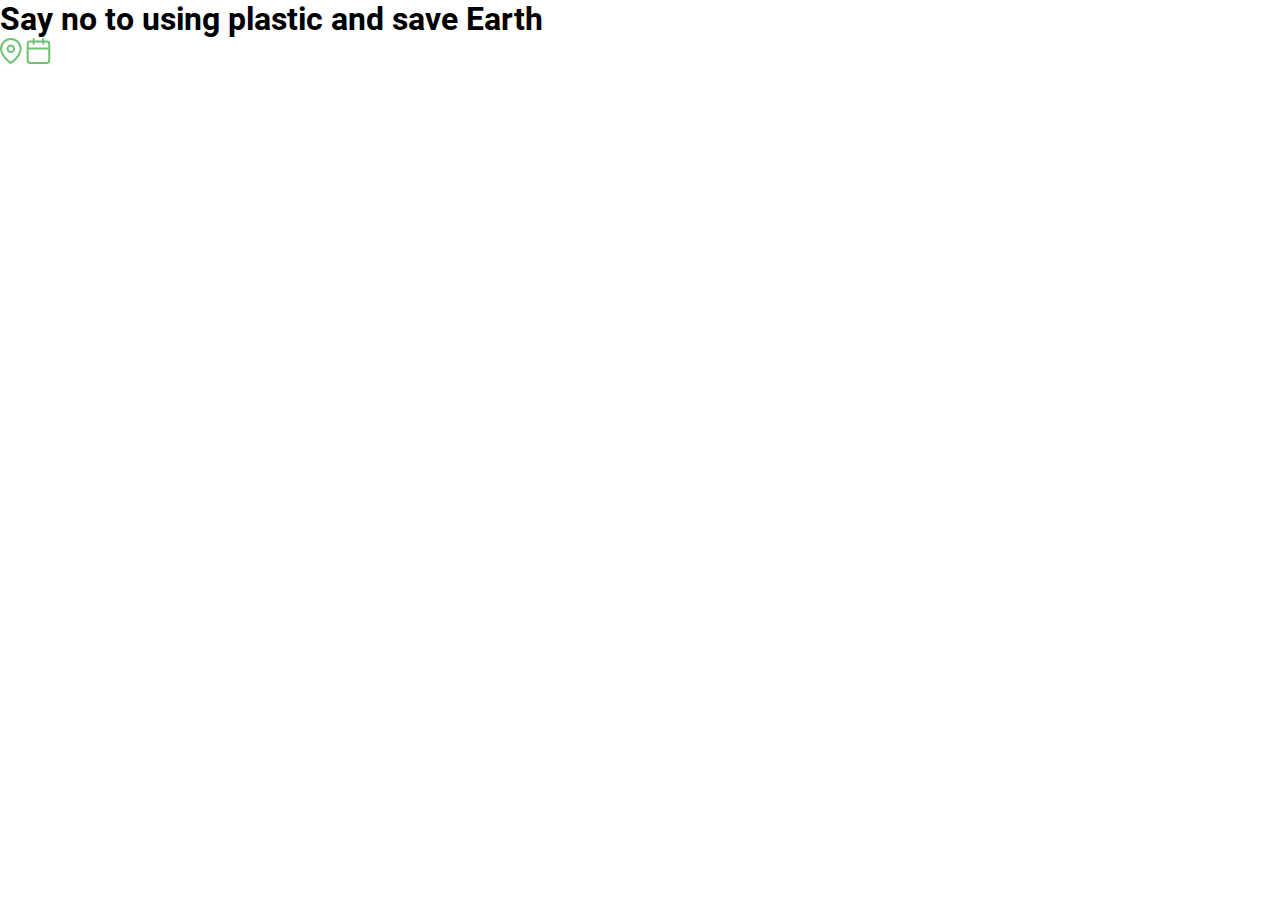
<file: pages/event.html>
<!DOCTYPE html>
<html lang="en">
  <head>
    <meta charset="UTF-8" />
    <meta name="viewport" content="width=device-width, initial-scale=1.0" />
    <title>EVENT|| SARDORBEK SIDIKOV</title>
    <link rel="stylesheet" href="../css/pages/event.css" />
  </head>

  <body>

    <section>
        <div class="title">
            <div class="section-content">
                <div class="section-content__top">
                    <h1 class="content__save">Say no to using plastic and save Earth</h1>
                </div>
                <div class="countries">
                    <img src="../assets/images/event/coutries.svg" alt="img" class="countries__img">
                    <img src="../assets/images/event/countries bag.svg" alt="" class="countries__bag">
                </div>
            </div>
        </div>
    </section>
  </body>
</html>
</file>
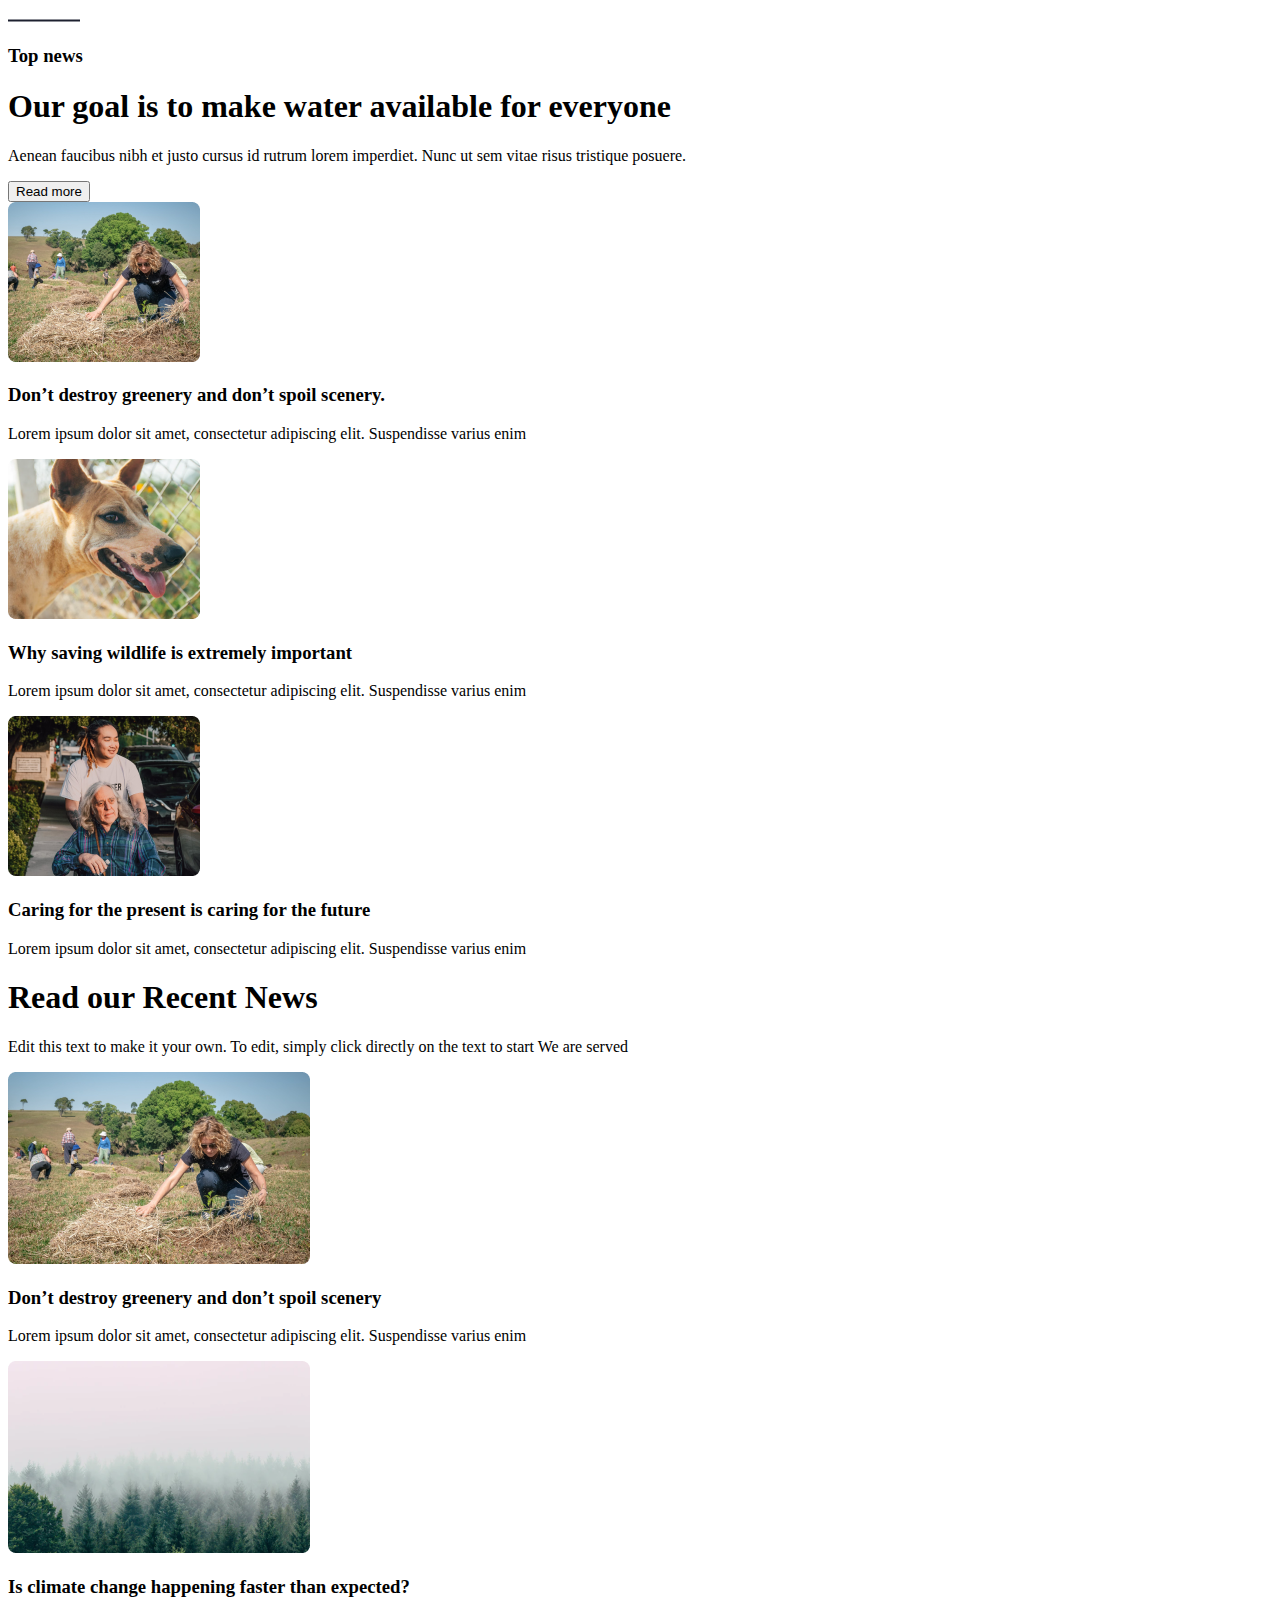
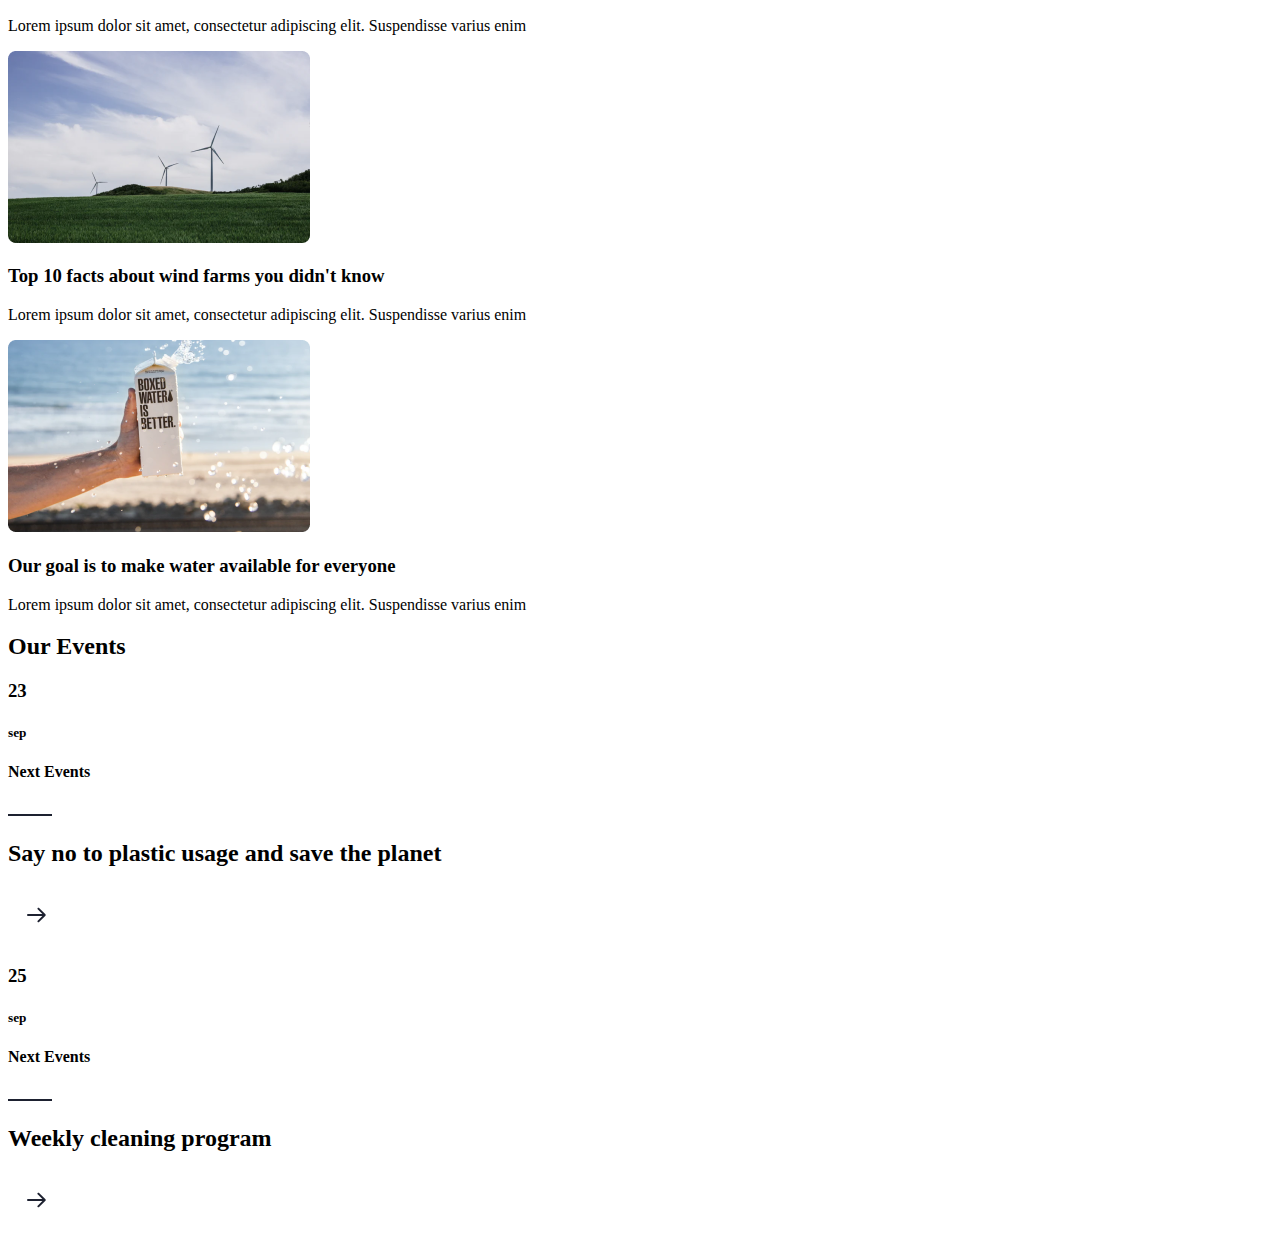
<file: pages/media.html>
<!DOCTYPE html>
<html lang="en">
  <head>
    <meta charset="UTF-8" />
    <meta name="viewport" content="width=device-width, initial-scale=1.0" />
    <title>MEDIA || SARDORBEK SIDIKOV</title>
    <link rel="stylesheet" href="../css/pages/media.css" />
  </head>
  <body>
    <section id="servis">
      <div class="container">
        <div class="header-content">
          <div class="content__left">
            <div class="icon__data">
              <img
                class="content__icon"
                src="../assets/images/media/Line.svg"
                alt="line" />
              <h3 class="content__top">Top news</h3>
            </div>
            <h1 class="content__main">
              Our goal is to make water available for everyone
            </h1>
            <p class="content__article">
              Aenean faucibus nibh et justo cursus id rutrum lorem imperdiet.
              Nunc ut sem vitae risus tristique posuere.
            </p>
            <button class="content__btn">Read more</button>
          </div>
          <!-- ===================contet__right================== -->

          <div class="content-right">
            <div class="column__top">
              <div>
                <img
                  class="column__img"
                  src="../assets/images/media/content__right img 1.png"
                  alt="img" />
              </div>
              <div>
                <h3 class="column column__text">
                  Don’t destroy greenery and don’t spoil scenery.
                </h3>
                <p class="column small__text">
                  Lorem ipsum dolor sit amet, consectetur adipiscing elit.
                  Suspendisse varius enim
                </p>
              </div>
            </div>
            <div class="column__mean">
              <img
                class="column__img"
                src="../assets/images/media/content__right 2.png"
                alt="img" />
              <div>
                <h3 class="column column__text">
                  Why saving wildlife is extremely important
                </h3>
                <p class="column small__text">
                  Lorem ipsum dolor sit amet, consectetur adipiscing elit.
                  Suspendisse varius enim
                </p>
              </div>
            </div>
            <div class="column__low">
              <img
                class="column__img"
                src="../assets/images/media/content__right 3.png"
                alt="img" />
              <div>
                <h3 class="column column__text">
                  Caring for the present is caring for the future
                </h3>
                <p class="column small__text">
                  Lorem ipsum dolor sit amet, consectetur adipiscing elit.
                  Suspendisse varius enim
                </p>
              </div>
            </div>
          </div>
        </div>
      </div>
    </section>

    <!-- =============================== Main ================================== -->

    <main>
      <section id="team">
        <div class="container">
          <div class="team-title">
            <div class="team__card">
              <h1 class="team-big__text">Read our Recent News</h1>
              <p class="team-article__text">
                Edit this text to make it your own. To edit, simply click
                directly on the text to start We are served
              </p>
            </div>
            <div class="team-box">
              <div class="team__spoil">
                <img
                  src="../assets/images/media/box__img1.png"
                  alt="img"
                  class="team__img" />

                <h3 class="spoil big__text">
                  Don’t destroy greenery and don’t spoil scenery
                </h3>
                <div>
                  <p class="spoil small__text">
                    Lorem ipsum dolor sit amet, consectetur adipiscing elit.
                    Suspendisse varius enim
                  </p>
                </div>
              </div>
              <div class="team__climate">
                <img
                  src="../assets/images/media/box__img2.png"
                  alt=""
                  class="team__img" />
                <h3 class="climate big__text">
                  Is climate change happening faster than expected?
                </h3>
                <p class="climate small__text">
                  Lorem ipsum dolor sit amet, consectetur adipiscing elit.
                  Suspendisse varius enim
                </p>
              </div>
              <div class="team__facts">
                <img
                  src="../assets/images/media/box__img3.png"
                  alt=""
                  class="team__img" />
                <h3 class="facts big__text">
                  Top 10 facts about wind farms you didn't know
                </h3>
                <p class="facts small__text">
                  Lorem ipsum dolor sit amet, consectetur adipiscing elit.
                  Suspendisse varius enim
                </p>
              </div>
              <div class="team__water">
                <img
                  src="../assets/images/media/box__img4.png"
                  alt="img"
                  class="team__img" />
                <h3 class="water big__text">
                  Our goal is to make water available for everyone
                </h3>
                <p class="water small__text">
                  Lorem ipsum dolor sit amet, consectetur adipiscing elit.
                  Suspendisse varius enim
                </p>
              </div>
            </div>
          </div>
        </div>
      </section>

      <section>
        <div class="container">
          <div class="sec6">
            <h2>Our Events</h2>
            <div class="sec6-cards">
              <div class="sec6-card-left">
                <span>
                  <h3>23</h3>
                  <h5>sep</h5>
                </span>
                <div>
                  <span class="sec6-line">
                    <h4>Next Events</h4>
                    <img src="../assets/images/about/line2.svg" alt="" />
                  </span>
                  <h2>Say no to plastic usage and save the planet</h2>
                </div>
                <img src="../assets/images/about/arrow.svg" alt="" />
              </div>
              <div class="sec6-card-left1">
                <span>
                  <h3>25</h3>
                  <h5>sep</h5>
                </span>
                <div>
                  <span class="sec6-line">
                    <h4>Next Events</h4>
                    <img src="../assets/images/about/line2.svg" alt="" />
                  </span>
                  <h2>Weekly cleaning program</h2>
                </div>
                <img
                  class="sec6-img"
                  src="../assets/images/about/arrow.svg"
                  alt="" />
              </div>
            </div>
          </div>
        </div>
      </section>
    </main>
  </body>
</html>
</file>
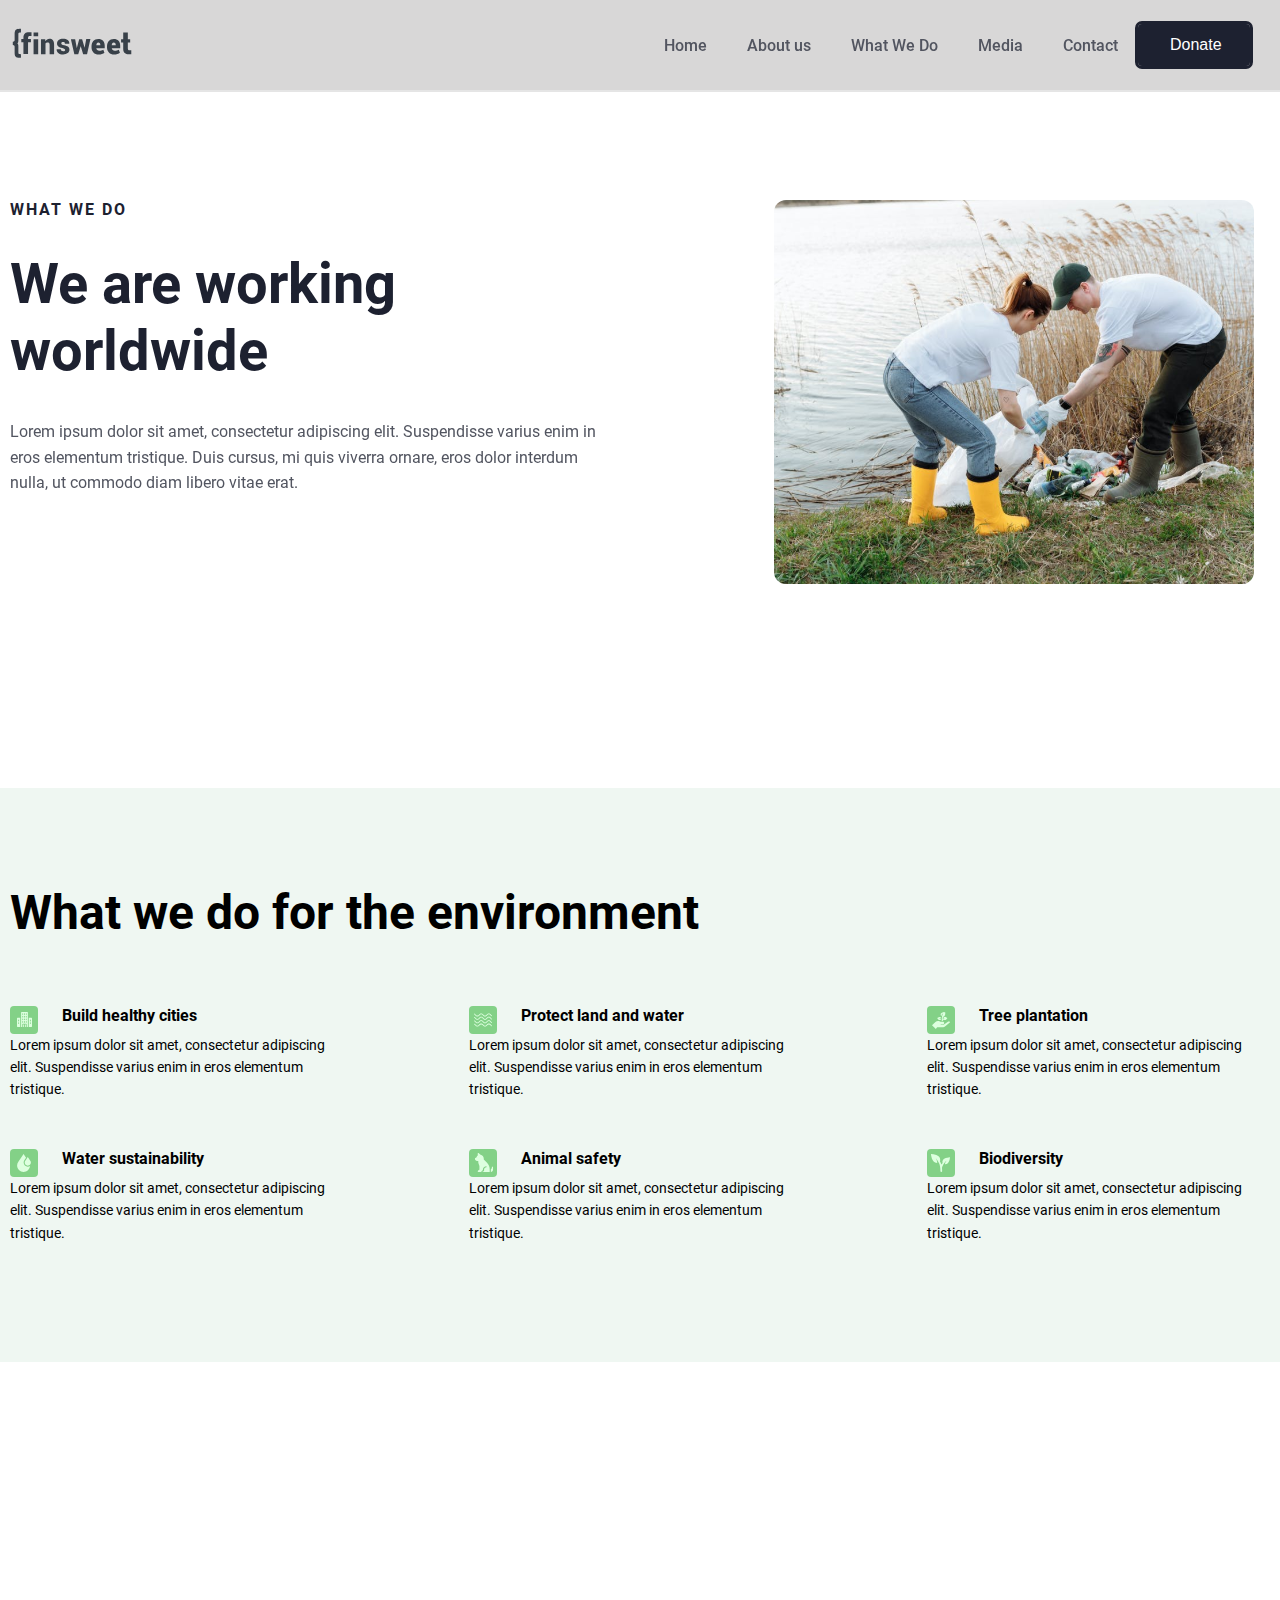
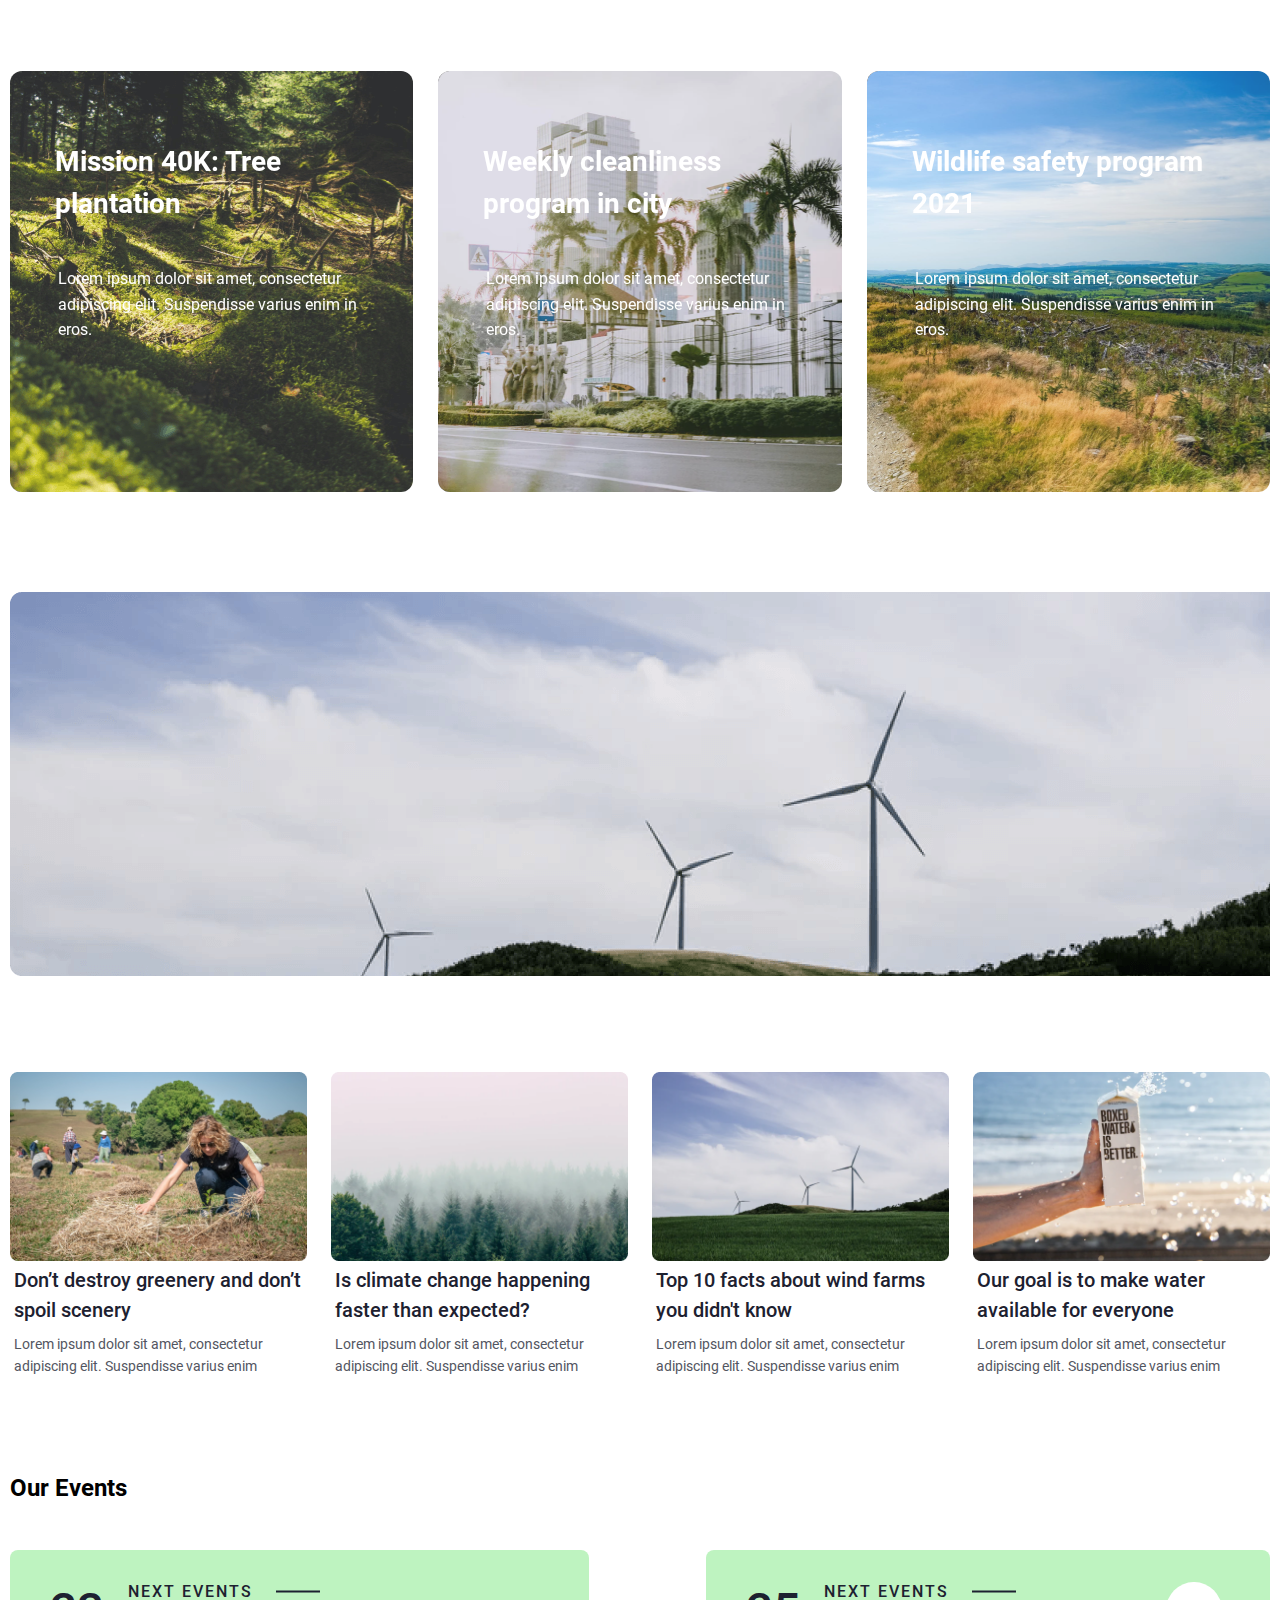
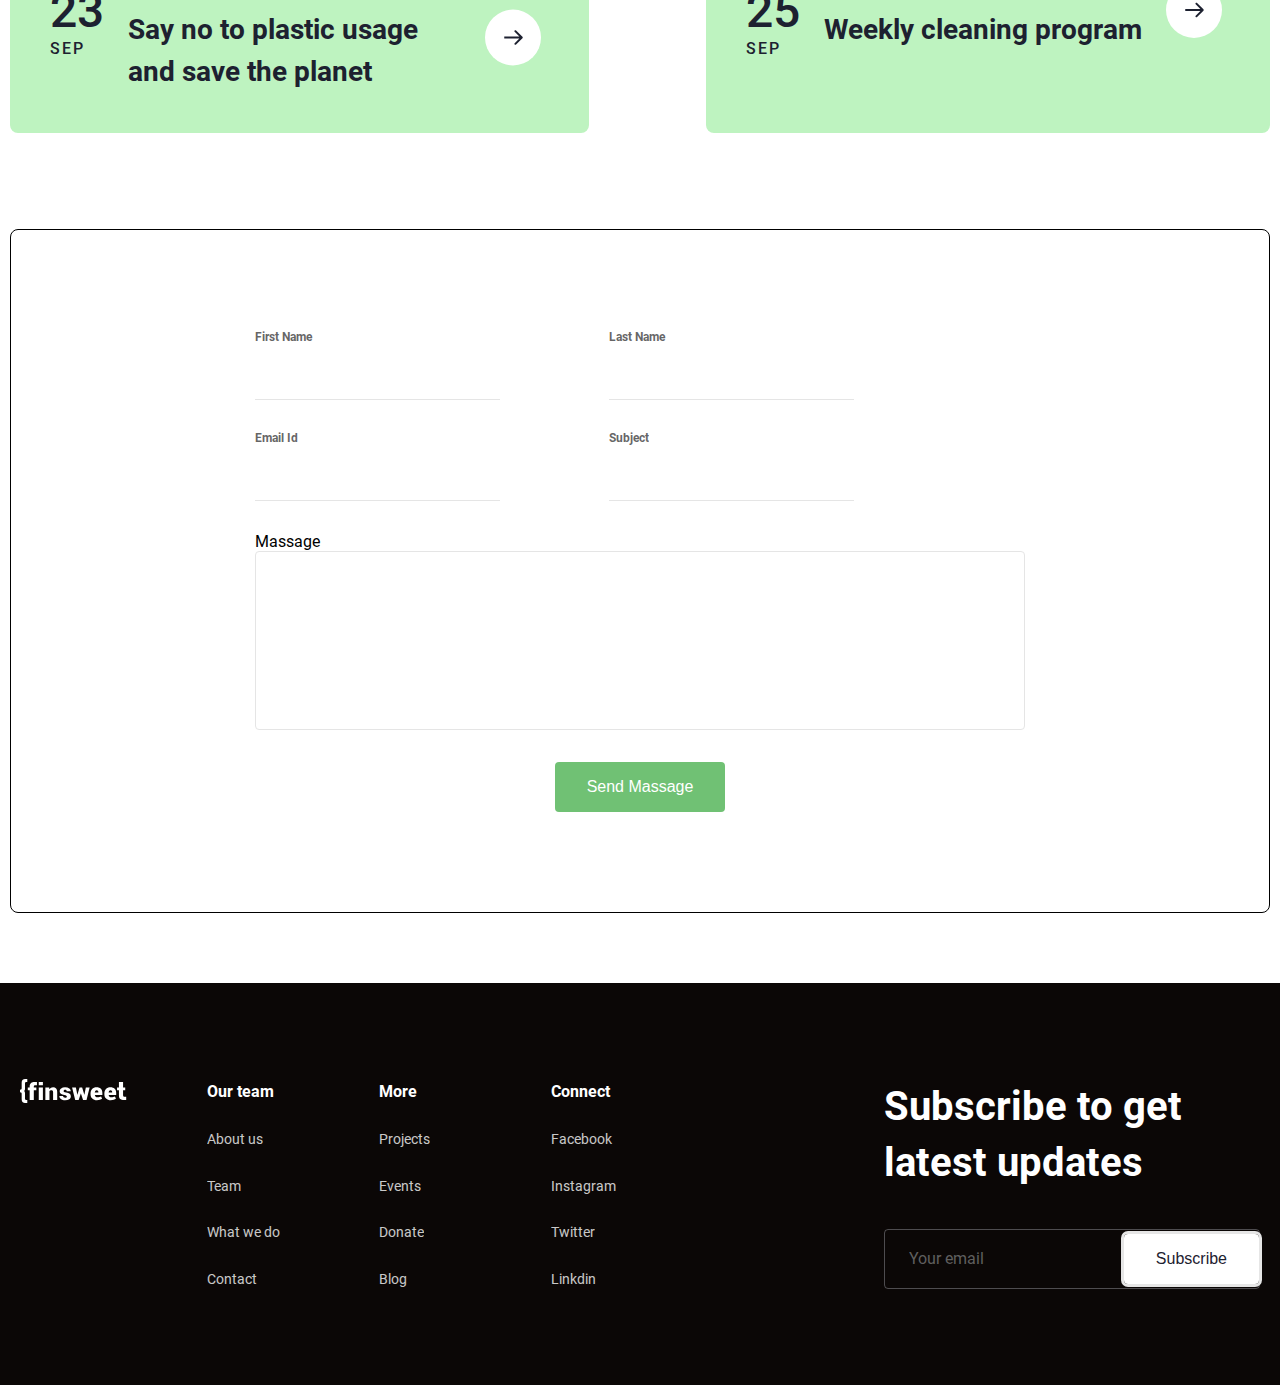
<file: pages/services.html>
<!DOCTYPE html>
<html lang="en">

<head>
  <meta charset="UTF-8" />
  <meta name="viewport" content="width=device-width, initial-scale=1.0" />
  <title>FINIAHSWEET | SALMONBEK</title>
  <link rel="stylesheet" href="../css/pages/services.css" />
  <!-- font awesome  -->
  <link rel="stylesheet" href="https://cdnjs.cloudflare.com/ajax/libs/font-awesome/6.4.2/css/all.min.css"
    integrity="sha512-z3gLpd7yknf1YoNbCzqRKc4qyor8gaKU1qmn+CShxbuBusANI9QpRohGBreCFkKxLhei6S9CQXFEbbKuqLg0DA=="
    crossorigin="anonymous" referrerpolicy="no-referrer" />
  <!-- font awesome  -->
  <link href="https://unpkg.com/aos@2.3.1/dist/aos.css" rel="stylesheet">

</head>

<body>
  <!-- HEADER SECTION START-->
  <header class="header">
    <!-- NAVBAR SECTIONS -->
    <nav class="navbar">
      <div class="container">
        <div class="nav-navigation">
          <!-- LOGO WEB SITE START -->
          <a href="#" class="logo-link">
            <img src="../assets/images/site-logo.svg" alt="logo web site" />
          </a>
          <!-- LOGO WEB SITE END -->
          <!-- NAVIGATIONS MENU START -->
          <div class="nav-group">
            <ul class="nav-list">
              <li class="nav-items">
                <a href="../pages/project.html" class="nav-link black">Home</a>
              </li>
              <li class="nav-items">
                <a href="../pages/about.html" class="nav-link">About us</a>
              </li>
              <li class="nav-items">
                <a href="../pages/services.html" class="nav-link">What We Do</a>
              </li>
              <li class="nav-items">
                <a href="../pages/media.html" class="nav-link">Media</a>
              </li>
              <li class="nav-items">
                <a href="../pages/contact.html" class="nav-link">Contact</a>
              </li>
              <button class="btn btn-md btn-black">Donate</button>
            </ul>
            <button class="btn-toogle">
              <i class="fa-solid fa-bars"></i>
            </button>
          </div>
          <!-- NAVIGATIONS MENU END -->
        </div>
    </nav>

    <!-- NAVBAR SECTIONS -->
    <!-- servis-hero -->
    <div class="servis-hero">
      <div class="container">
        <div class="grid-container">
          <div class="grid-item">
            <div class="border-title">
              <!-- dflex, jc-flex-start, align-items_baseline  -->
              <span class="border-servis"></span>
              <h5 class="border-servis__heading">What we do</h5>
            </div>
            <h1 data-aos="flip-up" data-aos-duration="1500" class="heading-servise">We are working worldwide</h1>
            <p data-aos="flip-up" data-aos-duration="2000" class="paragriph-servis">
              Lorem ipsum dolor sit amet, consectetur adipiscing elit.
              Suspendisse varius enim in eros elementum tristique. Duis
              cursus, mi quis viverra ornare, eros dolor interdum nulla, ut
              commodo diam libero vitae erat.
            </p>
          </div>
          <div class="grid-item">
            <img data-aos-duration="1500" data-aos="fade-left" data-aos-anchor="#example-anchor" data-aos-offset="500"
              class="servis-picture" src="../assets/images/services/hero-right-Image.svg" alt="image" />
          </div>
        </div>
      </div>
    </div>
    <!-- servis-hero -->
  </header>
  <!-- HEADER SECTION END-->

  <!-- main section -->
  <main class="main">
    <section id="about">
      <div class="container">
        <div class="about-us">
          <div class="home-heading">
            <h1 class="home__main__heading">
              What we do for the environment
            </h1>
          </div>
          <div class="home-cards">
            <div class="home__card__right">
              <div class="card__different">
                <img src="../assets/images/services/Icon1.svg" alt="image">
                <h4 class="card__heading">
                  Build healthy cities
                </h4>
              </div>
              <p class="card__paragraph">
                Lorem ipsum dolor sit amet, consectetur adipiscing elit. Suspendisse varius enim in eros elementum
                tristique.
              </p>
              <div class="card__different">
                <img src="../assets/images/services/Icon4.svg" alt="image">
                <h4 class="card__heading">
                  Water sustainability
                </h4>
              </div>
              <p class="card__paragraph">
                Lorem ipsum dolor sit amet, consectetur adipiscing elit. Suspendisse varius enim in eros elementum
                tristique.
              </p>
            </div>
            <div class="home__card__middle">
              <div class="home__card__right">
                <div class="card__different">
                  <img src="../assets/images/services/Icon2.svg" alt="imahge">
                  <h4 class="card__heading">
                    Protect land and water
                  </h4>
                </div>
                <p class="card__paragraph">
                  Lorem ipsum dolor sit amet, consectetur adipiscing elit. Suspendisse varius enim in eros elementum
                  tristique.
                </p>
                <div class="card__different">
                  <img src="../assets/images/services/Icon5.svg" alt="image">
                  <h4 class="card__heading">
                    Animal safety
                  </h4>
                </div>
                <p class="card__paragraph">
                  Lorem ipsum dolor sit amet, consectetur adipiscing elit. Suspendisse varius enim in eros elementum
                  tristique.
                </p>
              </div>
            </div>
            <div class="home__card__right">
              <div class="home__card__right">
                <div class="card__different">
                  <img src="../assets/images/services/Icon3.svg" alt="image">
                  <h4 class="card__heading">
                    Tree plantation
                  </h4>
                </div>
                <p class="card__paragraph">
                  Lorem ipsum dolor sit amet, consectetur adipiscing elit. Suspendisse varius enim in eros elementum
                  tristique.
                </p>
                <div class="card__different">
                  <img src="../assets/images/services/Icon6.svg" alt="image">
                  <h4 class="card__heading">
                    Biodiversity
                  </h4>
                </div>
                <p class="card__paragraph">
                  Lorem ipsum dolor sit amet, consectetur adipiscing elit. Suspendisse varius enim in eros elementum
                  tristique.
                </p>
              </div>
            </div>
          </div>
        </div>
      </div>
    </section>
    <section id="what-we-do">
      <div class="container">
        <div class="what-we-do-heading">
          <h5 class="first__heading"></h5>
          <h1 class="second__heading"></h1>
        </div>
      </div>
    </section>
    <section class="project-cards">
      <div class="container">
        <div class="sustainable-heading" data-aos="fade-down" data-aos-easing="linear" data-aos-duration="1500">
          <h5 class="sustainable__common__heading">Projects we have done</h5>
          <h1 class="sustainable__main__heading">We are creating a sustainable society, for everyone.</h1>
        </div>
        <div class="cards-project">
          <div class="project-card1">
            <div class="card1-bac-img">
              <h1>Mission 40K: Tree plantation</h1>
              <p>
                Lorem ipsum dolor sit amet, consectetur adipiscing elit.
                Suspendisse varius enim in eros.
              </p>
              <button data-aos="fade-up" data-aos-duration="3000">See more</button>
            </div>
          </div>
          <div class="project-card2">
            <div class="card2-bac-img">
              <h1>Weekly cleanliness program in city</h1>
              <p>
                Lorem ipsum dolor sit amet, consectetur adipiscing elit.
                Suspendisse varius enim in eros.
              </p>
              <button data-aos="fade-up" data-aos-duration="3000">See more</button>
            </div>
          </div>
          <div class="project-card3">
            <div class="card3-bac-img">
              <h1>Wildlife safety program 2021</h1>
              <p>
                Lorem ipsum dolor sit amet, consectetur adipiscing elit.
                Suspendisse varius enim in eros.
              </p>
              <button data-aos="fade-up" data-aos-duration="3000">See more</button>
            </div>
          </div>
        </div>
      </div>
    </section>
    <section>
      <div class="container">
        <div class="sec4-bgimg">
          <div class="sec4-txt">
            <h2 data-aos="fade-down" data-aos-easing="linear" data-aos-duration="1500">You can contribute to make the
              environment greener!</h2>
            <div class="btn__group__donate">
              <button data-aos="fade-right" class="btn btn-success btn-lg ">Join as a volunteer</button>
              <button data-aos="fade-left" class="btn btn-lg btn-black">Donate</button>
            </div>
          </div>
        </div>
      </div>
    </section>

    <section class="media">
      <div class="container">
        <div class="team-box">
          <div class="team__spoil">
            <img src="../assets/images/media/box__img1.png" alt="img" class="team__img" />

            <h3 class="spoil big__text">
              Don’t destroy greenery and don’t spoil scenery
            </h3>
            <div>
              <p class="spoil small__text">
                Lorem ipsum dolor sit amet, consectetur adipiscing elit.
                Suspendisse varius enim
              </p>
            </div>
          </div>
          <div class="team__climate">
            <img src="../assets/images/media/box__img2.png" alt="" class="team__img" />
            <h3 class="climate big__text">
              Is climate change happening faster than expected?
            </h3>
            <p class="climate small__text">
              Lorem ipsum dolor sit amet, consectetur adipiscing elit.
              Suspendisse varius enim
            </p>
          </div>
          <div class="team__facts">
            <img src="../assets/images/media/box__img3.png" alt="" class="team__img" />
            <h3 class="facts big__text">
              Top 10 facts about wind farms you didn't know
            </h3>
            <p class="facts small__text">
              Lorem ipsum dolor sit amet, consectetur adipiscing elit.
              Suspendisse varius enim
            </p>
          </div>
          <div class="team__water">
            <img src="../assets/images/media/box__img4.png" alt="img" class="team__img" />
            <h3 class="water big__text">
              Our goal is to make water available for everyone
            </h3>
            <p class="water small__text">
              Lorem ipsum dolor sit amet, consectetur adipiscing elit.
              Suspendisse varius enim
            </p>
          </div>
        </div>
      </div>
    </section>

    <section>
      <div class="container">
        <div class="sec6">
          <h2>Our Events</h2>
          <div class="sec6-cards">
            <div class="sec6-card-left">
              <span>
                <h3>23</h3>
                <h5>sep</h5>
              </span>
              <div>
                <span class="sec6-line">
                  <h4>Next Events</h4>
                  <img src="../assets/images/about/line2.svg" alt="" />
                </span>
                <h2>Say no to plastic usage and save the planet</h2>
              </div>
              <img src="../assets/images/about/arrow.svg" alt="" />
            </div>
            <div class="sec6-card-left">
              <span>
                <h3>25</h3>
                <h5>sep</h5>
              </span>
              <div>
                <span class="sec6-line">
                  <h4>Next Events</h4>
                  <img src="../assets/images/about/line2.svg" alt="" />
                </span>
                <h2>Weekly cleaning program</h2>
              </div>
              <img class="sec6-img" src="../assets/images/about/arrow.svg" alt="" />
            </div>
          </div>
        </div>
      </div>
    </section>
  </main>
  <!-- main section -->
  <setion class="contact">
    <div class="container">
      <div class="border-section">
        <div class="contact-forms">
          <div class="heading-contact">
          </div>
          <div class="form-container">
            <form>
              <div class="contact-inputs">
                <div class="input-left">
                  <label for="">First Name</label>
                  <input type="text">
                  <label for="">Email Id</label>
                  <input type="email">
                </div>
                <div class="input-right">
                  <div class="input-left">
                    <label for="">Last Name</label>
                    <input type="text">
                    <label for="">Subject</label>
                    <input type="text">
                  </div>
                </div>
              </div>
              <div class="input-bottom">
                <label for="">Massage</label>
                <input type="text">
              </div>
              <div class="inputs-button">
                <button>Send Massage</button>
              </div>
            </form>
          </div>
        </div>
      </div>
    </div>
  </setion>

  <footer>
    <!-- FOOTER SECTION START-->
    <footer class="footer">
      <div class="container-fluid">
        <div class="grid-container">
          <div class="grid-item-left">
            <a href="index.html" class="logo-foot">
              <svg xmlns="http://www.w3.org/2000/svg" width="107" height="24" viewBox="0 0 107 24" fill="none">
                <path
                  d="M1.66733 4.07833V8.97774C1.66733 9.78146 1.66733 10.6842 0 10.6842V12.0079V12.0258V13.3163C1.66733 13.3163 1.66733 14.2185 1.66733 15.0228V19.9217C1.66733 23.7239 3.75058 24 7.29294 24V21.0428C5.62561 21.0428 5.00095 20.7973 5.00095 19.8487V14.9978C5.00095 13.8777 5.07785 12.7075 4.10006 11.9997C5.07785 11.293 5.00095 10.1229 5.00095 9.00172V4.15182C5.00095 3.20419 5.62613 2.95771 7.29294 2.95771V7.01673e-07C3.75058 -0.000508897 1.66733 0.275564 1.66733 4.07833ZM11.0414 3.91963C10.1306 4.68916 9.67544 5.79448 9.67544 7.23455V8.52816H7.77268V11.2312H9.67544V21.027H13.81V11.2312H16.3714V8.52816H13.81V7.60554C13.81 7.13606 13.9481 6.77426 14.2244 6.52012C14.5006 6.266 14.8956 6.13944 15.4078 6.13944C15.6594 6.13944 16.9448 6.14352 16.9448 6.14352V3.0067C16.9448 3.0067 14.6497 2.98169 14.3217 2.98169C13.3235 2.98169 11.9523 3.14907 11.0414 3.91963ZM18.7634 6.1323H22.8985V3.0067H18.7634V6.1323ZM18.7634 21.0275H22.8985V8.52816H18.7634V21.0275ZM33.095 8.297C32.3144 8.297 31.6066 8.47254 30.9725 8.82261C30.3384 9.17267 29.8058 9.66052 29.3748 10.2836L29.2162 8.52816H25.3495V21.027H29.46V12.0406C29.6714 11.8094 29.9256 11.6272 30.2223 11.4976C30.5189 11.368 30.8585 11.3011 31.2409 11.3011C31.8509 11.3011 32.3123 11.4496 32.6252 11.7456C32.938 12.0426 33.095 12.5478 33.095 13.2648V21.028H37.2175V13.2765C37.2175 11.5435 36.8534 10.2805 36.1262 9.48702C35.3985 8.6935 34.3877 8.297 33.095 8.297ZM49.6856 14.8646C48.9093 14.268 47.7154 13.8185 46.1056 13.5184C45.0813 13.3347 44.3996 13.1255 44.0627 12.8943C43.7252 12.6642 43.5562 12.382 43.5562 12.0513C43.5562 11.7043 43.7027 11.4211 43.9952 11.197C44.2876 10.9735 44.6496 10.8613 45.0807 10.8613C45.6662 10.8613 46.091 10.9888 46.3552 11.243C46.6194 11.4971 46.7517 11.8706 46.7517 12.3631H50.7524L50.777 12.2942C50.8261 11.1144 50.3302 10.1555 49.2891 9.412C48.248 8.66849 46.849 8.29648 45.0928 8.29648C43.4254 8.29648 42.1044 8.68023 41.1282 9.4467C40.1525 10.2132 39.6649 11.146 39.6649 12.2467C39.6649 13.2862 40.0552 14.1073 40.8358 14.7074C41.6163 15.3085 42.7751 15.751 44.3122 16.0362C45.2879 16.2286 45.9607 16.446 46.3306 16.6884C46.701 16.9313 46.8857 17.2074 46.8857 17.5136C46.8857 17.8912 46.7434 18.1831 46.4588 18.3857C46.1742 18.5898 45.7556 18.6934 45.2026 18.6934C44.5361 18.6934 44.0213 18.5612 43.6598 18.2999C43.2978 18.0387 43.1089 17.611 43.0927 17.0181H39.3604L39.3364 17.0869C39.2877 18.1504 39.7852 19.1133 40.8305 19.9752C41.8753 20.8382 43.2962 21.2689 45.0933 21.2689C46.8255 21.2689 48.2176 20.905 49.2708 20.1768C50.3244 19.4491 50.8507 18.524 50.8507 17.3987C50.8507 16.3062 50.462 15.4611 49.6856 14.8646ZM64.4028 15.7714H64.3296L62.159 8.52918H59.5604L57.4139 15.8301H57.3406L55.8894 8.52918H52.0838L55.1941 21.028H58.671L60.8291 14.3977H60.9023L63.0494 21.028H66.5379L69.6361 8.52918H65.8306L64.4028 15.7714ZM76.6355 8.29692C74.6757 8.28934 73.1685 8.88844 72.1159 10.0938C71.0617 11.2986 70.5354 12.8525 70.5354 14.7544V15.1937C70.5354 16.9339 71.1151 18.3821 72.2728 19.5374C73.4317 20.6932 74.9834 21.2704 76.9269 21.2704C77.9759 21.2704 78.9579 21.1377 79.8729 20.8718C80.7874 20.6065 81.5339 20.2738 82.1105 19.8732L81.1353 17.4931C80.4196 17.7789 79.8279 17.9784 79.3602 18.0943C78.8919 18.2106 78.2678 18.2683 77.4872 18.2683C76.7145 18.2683 76.0972 18.0621 75.6337 17.6503C75.1696 17.237 74.8939 16.7119 74.8039 16.073L74.829 16.0031H82.3663V13.9573C82.3663 12.2171 81.8578 10.8388 80.8418 9.82178C79.8268 8.80526 78.4237 8.29692 76.6355 8.29692ZM78.3431 13.5653H74.7935L74.7568 13.5082C74.8222 12.8377 75.0032 12.3024 75.3004 11.9018C75.5965 11.5022 76.0423 11.3017 76.636 11.3017C77.2215 11.3017 77.6515 11.4711 77.9293 11.8099C78.2055 12.1488 78.3442 12.634 78.3442 13.2653L78.3431 13.5653ZM90.4701 8.29692C88.5104 8.28934 87.0042 8.88844 85.9505 10.0938C84.8979 11.2986 84.3705 12.8525 84.3705 14.7544V15.1937C84.3705 16.9339 84.9502 18.3821 86.109 19.5374C87.2684 20.6932 88.8185 21.2704 90.7621 21.2704C91.8115 21.2704 92.7935 21.1377 93.7091 20.8718C94.6236 20.6065 95.3696 20.2738 95.9466 19.8732L94.9709 17.4931C94.2552 17.7789 93.6641 17.9784 93.1958 18.0943C92.7271 18.2106 92.104 18.2683 91.3229 18.2683C90.5507 18.2683 89.9334 18.0621 89.4693 17.6503C89.0053 17.237 88.7296 16.7119 88.6396 16.073L88.6642 16.0031H96.202V13.9573C96.202 12.2171 95.6934 10.8388 94.6774 9.82178C93.6609 8.80526 92.2594 8.29692 90.4701 8.29692ZM92.1772 13.5653H88.6286L88.592 13.5082C88.6574 12.8377 88.8384 12.3024 89.1345 11.9018C89.4306 11.5022 89.8764 11.3017 90.4701 11.3017C91.0556 11.3017 91.4866 11.4711 91.7639 11.8099C92.0412 12.1488 92.1788 12.634 92.1788 13.2653V13.5659H92.1772V13.5653ZM104.672 17.7855C104.16 17.7855 103.765 17.659 103.489 17.4049C103.212 17.1507 103.074 16.7879 103.074 16.3184V11.2532H105.219V8.54908H103.074V2.9868H98.9392V8.54908H97.0359V11.2532H98.9392V16.6894C98.9392 18.1295 99.3943 19.2348 100.305 20.0054C101.215 20.7764 102.586 20.9433 103.585 20.9433C103.914 20.9433 106.209 20.9183 106.209 20.9183V17.7815C106.209 17.7815 104.925 17.7855 104.672 17.7855Z"
                  fill="white" />
              </svg>
            </a>
            <div class="foot-list-option">
              <ol class="foot-list">
                <li class="foot-items">
                  <a href="#"><strong>Our team</strong></a>
                </li>
                <li class="foot-items">
                  <a href="#" class="foot-link">About us</a>
                </li>
                <li class="foot-items">
                  <a href="#" class="foot-link">Team</a>
                </li>
                <li class="foot-items">
                  <a href="#" class="foot-link">What we do</a>
                </li>
                <li class="foot-items">
                  <a href="#" class="foot-link">Contact</a>
                </li>
              </ol>
              <ol class="foot-list">
                <li class="foot-items">
                  <a href="#"><strong>More</strong></a>
                </li>
                <li class="foot-items">
                  <a href="#" class="foot-link">Projects</a>
                </li>
                <li class="foot-items">
                  <a href="#" class="foot-link">Events</a>
                </li>
                <li class="foot-items">
                  <a href="#" class="foot-link">Donate</a>
                </li>
                <li class="foot-items">
                  <a href="#" class="foot-link">Blog</a>
                </li>
              </ol>
              <ol class="foot-list">
                <li class="foot-items">
                  <a href="#"><strong>Connect </strong></a>
                </li>
                <li class="foot-items">
                  <a href="#" class="foot-link">Facebook</a>
                </li>
                <li class="foot-items">
                  <a href="#" class="foot-link">Instagram</a>
                </li>
                <li class="foot-items">
                  <a href="#" class="foot-link">Twitter</a>
                </li>
                <li class="foot-items">
                  <a href="#" class="foot-link">Linkdin </a>
                </li>
              </ol>
            </div>
          </div>
          <div class="grid-item-right">
            <h2 class="form__heading">Subscribe to get latest updates</h2>
            <form action="#" class="form__foot">
              <div class="form__box">
                <input type="emal" name="email" id="email" class="form__foot-input" placeholder="Your email" required />
                <button class="btn-light btn btn-lg">Subscribe</button>
              </div>
            </form>
          </div>
        </div>
      </div>
    </footer>
    <!-- FOOTER SECTION END-->
  </footer>
  <script src="../js/app.js"></script>
  <script src="https://unpkg.com/aos@2.3.1/dist/aos.js"></script>
  <script>
    AOS.init({

    });
  </script>
</body>

</html>
</file>
<file: css/pages/about.css>
@import url(../base/global.css);

/* ------------SECTION 1---------- */

.sec1-line {
  display: flex;
  margin-top: 96px;
  gap: 24px;
}
.sec1-line a {
  color: var(--Primary-text, #1d2130);

  font-size: 16px;
  font-weight: 700;
  letter-spacing: 2px;
  text-transform: uppercase;
}
.sec1-header {
  display: flex;
  margin-left: 95px;
  gap: 64px;
}
.sec1-header h1 {
  color: var(--Primary-text, #1d2130);

  font-size: 56px;
  font-weight: 700;
  line-height: 120%;
  max-width: 624px;
  margin-top: 62px;
}
.sec1-header span h3 {
  max-width: 496px;
  color: var(--Primary-text, #1d2130);

  font-size: 20px;
  font-weight: 700;
  line-height: 150%;
  padding-top: 64px;
}
.sec1-header span p {
  max-width: 496px;
  color: var(--Primary-text, #1d2130);

  font-size: 16px;
  font-weight: 400;
  line-height: 160%;
  padding-top: 16px;
  padding-bottom: 320px;
}
.sec1-video img {
  max-width: 100%;
  position: absolute;
  top: 480px;
}
.sec1-bgcolor {
  background: var(--Green-tertiary, #eff7f2);
  width: 100%;
}
.sec1-txt {
  padding-top: 320px;
  display: flex;
  gap: 96px;
  margin: 0 60px;
}
.sec1-bgcolor h3 {
  color: var(--Primary-text, #1d2130);

  font-size: 16px;
  font-weight: 700;
  letter-spacing: 2px;
  text-transform: uppercase;
}
.sec1-txt h2 {
  max-width: 496px;
  color: var(--Primary-text, #1d2130);

  font-size: 28px;
  font-weight: 700;
  line-height: 150%;
  padding-top: 16px;
}
.sec1-txt p {
  color: var(--Primary-text, #1d2130);

  font-size: 16px;
  font-weight: 400;
  line-height: 160%;
  padding-top: 8px;
  padding-bottom: 96px;
}
.sec1-logos {
  display: flex;
  gap: 96px;
  max-width: 100%;
  margin-top: 49px;
  padding-bottom: 99px;
}
@media (max-width: 1300px) {
  .sec1-logo-heading {
    margin-left: 50px;
  }
  .sec1-logos {
    display: grid;
    grid-template-columns: auto auto;
    margin-left: 100px;
  }
}
@media (max-width: 900px) {
  .sec1-line {
    padding-left: 80px;
  }
  .sec1-header {
    display: grid;
  }
  .sec1-video {
    position: relative;
    bottom: 700px;
    padding-left: auto;
    padding-right: auto;
  }
  .sec1-txt {
    padding-left: 40px;
    padding-right: 40px;
  }
  .sec1-logo-heading {
    padding-left: 80px;
  }
  .sec1-logos {
    display: grid;
    grid-template-columns: auto auto;
    padding-left: 80px;
  }
}
@media (max-width: 620px) {
  .sec1-txt {
    display: block;
  }
}
@media (max-width: 600px) {
  .sec1-line {
    padding-left: 80px;
  }
  .sec1-header {
    display: grid;
  }
  .sec1-video {
    position: relative;
    bottom: 600px;
    padding-left: auto;
    padding-right: auto;
  }
  .sec1-txt {
    padding-left: 40px;
    padding-right: 40px;
  }
  .sec1-logo-heading {
    padding-left: 80px;
  }
  .sec1-logos {
    display: grid;
    grid-template-columns: auto;
    padding-left: 80px;
  }
}

@media (max-width: 480px) {
  .sec1-line {
    padding-left: 30px;
  }
  .sec1-header {
    display: grid;
    margin-left: 20px;
  }
  .sec1-header span {
    display: grid;
    place-items: center;
  }
  .sec1-video {
    position: relative;
    bottom: 600px;
    padding-left: auto;
    padding-right: auto;
  }
  .sec1-txt {
    padding-left: 40px;
    padding-right: 40px;
    display: block;
  }
  .sec1-logo-heading {
    padding-left: 80px;
  }
  .sec1-logos {
    display: grid;
    grid-template-columns: auto;
    padding-left: 130px;
  }
}
@media (max-width: 400px) {
  .sec1-line {
    padding-left: 30px;
  }
  .sec1-header {
    display: grid;
    margin-left: 10px;
  }
  .sec1-header span {
    display: grid;
    place-items: center;
  }
  .sec1-video {
    position: relative;
    bottom: 600px;
    padding-left: auto;
    padding-right: auto;
  }
  .sec1-txt {
    padding-left: 40px;
    padding-right: 40px;
    display: block;
  }
  .sec1-logo-heading {
    padding-left: 80px;
  }
  .sec1-logos {
    display: grid;
    grid-template-columns: auto;
    padding-left: 0px;
  }
}



/* --------------SECTION 2---------- */
.sec2-header h1 {
  color: var(--Primary-text, #1d2130);

  font-size: 48px;
  font-weight: 700;
  line-height: 120%;
  max-width: 501px;
  margin: 0 auto;
  padding-top: 96px;
}
.sec2-pic {
  display: flex;
  gap: 211px;
  margin: 0 60px;
}
.sec2-pic span {
  text-align: center;
  padding-top: 48px;
}
.sec2-pic span h2 {
  padding-top: 16px;
}
.sec2-pic h3 {
  color: var(--Primary-text, #1d2130);
  text-align: center;

  font-size: 16px;
  font-weight: 700;
  line-height: 160%;
  padding: 4px auto;
}
.sec2-family {
  margin-top: 96px;
  border-radius: 12px;
  background: var(--Black, #0b0706);
  max-width: 1280px;
  display: flex;
  padding: 64px 0;
  gap: 48px;
  margin-bottom: 96px;
}
.sec2-family-left {
  padding-left: 96px;
}
.sec2-family-left h3 {
  color: #fff;
  padding-top: 128px;
  font-size: 16px;
  font-weight: 700;
  letter-spacing: 2px;
  text-transform: uppercase;
}
.sec2-family-left h2 {
  color: #fff;
  padding-top: 16px;
  font-size: 48px;
  font-weight: 700;
  line-height: 120%;
  max-width: 530px;
  padding-bottom: 16px;
}
.sec2-family-left p {
  max-width: 488px;
  color: #fff;
  font-size: 16px;
  font-weight: 400;
  line-height: 160%;
  padding-bottom: 32px;
}
.sec2-family-numbers {
  display: flex;
  gap: 32px;
}
.sec2-family-left span h4 {
  color: #fff;
  font-size: 24px;
  font-weight: 500;
  line-height: 160%;
}
.sec2-family-right img {
  max-width: 100%;
  padding-top: 150px;
}
@media (max-width: 1300px) {
  .sec2-pic {
    display: grid;
    grid-template-columns: auto auto;
  }
}
@media (max-width: 900px) {
  .sec2-pic {
    display: grid;
    grid-template-columns: auto auto;
  }
}
@media (max-width: 760px) {
  .sec2-family {
    display: grid;
    padding-left: 50px;
  }
}
@media (max-width: 600px) {
  .sec2-family-left {
    padding-left: 20px;
  }
  .sec2-family-right {
    padding-left: 1px;
  }
}
@media (max-width: 520px) {
  .sec2-header h1 {
    padding-left: 90px;
  }
  .sec2-pic {
    display: grid;
    grid-template-columns: auto;
  }
}
@media (max-width: 390px) {
  .sec2-header h1 {
    padding-left: 40px;
  }
}

/* ------------- SECTION 3 ---------- */
.sec3 h2 {
  color: var(--Primary-text, #1d2130);
  font-size: 48px;
  font-weight: 700;
  line-height: 120%;
  margin: 0 auto;
  max-width: 316px;
}
.sec3 .pr {
  color: var(--Secondary-text, #525560);
  font-size: 16px;
  font-weight: 400;
  line-height: 160%;
  margin: 0 auto;
  max-width: 519px;
  text-align: center;
  padding-bottom: 48px;
}
.sec3-card {
  display: flex;
  gap: 32px;
}
.sec3-card1 {
  max-width: 296px;
  display: flex;
  flex-direction: column;
}
.sec3-card1 img {
  max-width: 100%;
}
.sec3-card1 h3 {
  color: var(--Primary-text, #1d2130);
  text-align: center;
  font-size: 20px;
  font-weight: 500;
  line-height: 160%;
  padding-top: 16px;
}
.sec3-card1 p {
  color: var(--Primary-text, #1d2130);
  font-size: 12px;
  font-weight: 500;
  line-height: 160%;
  text-align: center;
  padding-top: 8px;
}
.sec3-card1 span {
  display: flex;
  gap: 20px;
  margin-top: 16px;
  margin-left: auto;
  margin-right: auto;
  margin-bottom: 48px;
}
@media (max-width: 900px) {
  .sec3-card {
    display: grid;
    grid-template-columns: auto auto;
    margin-left: 70px;
    margin-right: 50px;
  }
}
@media (max-width: 500px) {
  .sec3-card {
    display: grid;
    grid-template-columns: auto;
    margin-left: 70px;
    margin-right: 50px;
  }
}
/* ----------------- SECTION 4 ----------- */
.sec4-bgimg {
  background-image: url(../../assets/images/about/bgimg.png);
  max-width: 1280px;
  /* height: 384px; */
  background-repeat: no-repeat;
  background-size: cover;
  margin-bottom: 96px;
}
.sec4-txt h2 {
  max-width: 631px;
  color: #fff;
  text-align: center;
  font-size: 48px;
  font-weight: 700;
  line-height: 120%;
  margin: 0 auto;
  padding-top: 93px;
}
.sec4-txt span {
  display: flex;
  justify-content: center;
  gap: 32px;
  margin-top: 32px;
  padding: 92px;
}
.sec4-txt span img {
  cursor: pointer;
}
.sec4-txt span button {
  border-radius: 4px;
  background: #fff;
  padding: 16px 32px;
  gap: 10px;
}
/* ---------------- SECTION 5 ------------ */
.sec5 h2 {
  color: var(--Primary-text, #1d2130);
  font-size: 40px;
  font-weight: 500;
  line-height: 140%;
  padding-bottom: 48px;
}
.sec5-cards {
  display: flex;
  gap: 24px;
}
.sec5-card1 {
  max-width: 302px;
  display: flex;
  flex-direction: column;
  gap: 16px;
}
@media (max-width: 1300px) {
  .sec5 {
    margin-left: 200px;
  }
  .sec5-cards {
    display: grid;
    grid-template-columns: auto auto;
  }
}
@media (max-width: 845px) {
  .sec5-cards {
    display: grid;
    grid-template-columns: auto auto;
  }
  .sec5 {
    margin-left: 50px;
  }
}
@media (max-width: 695px) {
  .sec5-cards {
    display: grid;
    grid-template-columns: auto;
  }

  .sec5 {
    margin-left: 200px;
  }
}
@media (max-width: 530px) {
  .sec5 {
    margin-left: 100px;
  }
}
@media (max-width: 423px) {
  .sec5 {
    margin-left: 50px;
  }
}

/* --------------- SECTION 6 ----------- */
.sec6 {
  margin-top: 96px;
  margin-bottom: 96px;
}
.sec6-cards {
  margin-top: 48px;
  display: flex;
  justify-content: space-between;
}
.sec6-card-left {
  display: flex;
  max-width: 628px;
  border-radius: 8px;
  background: var(--Green-secondary, #bef3c0);
  padding: 32px 48px 40px 40px;
}
.sec6-card-left span h3 {
  color: var(--Primary-text, #1d2130);
  font-size: 48px;
  font-weight: 500;
  line-height: 120%;
  font-variant: small-caps;
}
.sec6-card-left span h4 {
  color: var(--Primary-text, #1d2130);
  font-size: 16px;
  font-weight: 500;
  letter-spacing: 2px;
  text-transform: uppercase;
  padding-left: 24px;
  padding-right: 23px;
}
.sec6-card-left span h5 {
  color: var(--Primary-text, #1d2130);
  font-size: 16px;
  font-weight: 500;
  letter-spacing: 2px;
  text-transform: uppercase;
}
.sec6-card-left h2 {
  color: var(--Primary-text, #1d2130);
  font-size: 28px;
  font-weight: 700;
  line-height: 150%;
  max-width: 381px;
  padding: 8px 24px 0 24px;
}
.sec6-line {
  display: flex;
}
.sec6-img {
  max-width: 56px;
  height: 56px;
}
@media (max-width: 1000px) {
  .sec6 {
    margin-left: 200px;
  }
  .sec6-cards {
    display: grid;
    grid-template-columns: auto;
    gap: 50px;
  }
}
@media (max-width: 700px) {
  .sec6 {
    margin-left: 0px;
  }
}
@media (max-width: 500px) {
  .sec6 {
    margin-left: 0px;
  }
}
</file>
<file: css/pages/contact.css>
@import "../base/global.css";

.container {
  margin: 0 auto;
  max-width: 1400px;
}

header {
  height: 80px;
}


.contact-us {
  padding-top: 96px;
  padding-bottom: 250px;
  background-color: #ebf0f9;
}
.contact-content {
  display: flex;
  gap: 24px;
}
.contact-left h5 {
  color: var(--Primary-text, #1d2130);
  font-size: 16px;
  font-weight: 700;
  line-height: normal;
  letter-spacing: 2px;
  text-transform: uppercase;
}
.contact-left h1,
p,
h5 {
  max-width: 480.451px;
  color: var(--b, #1d2130);
  font-family: Roboto;
  font-style: normal;
  margin-bottom: 32px;
}
.contact-left h1 {
  font-size: 56px;
  font-weight: 700;
  line-height: 120%;
}
.contact-left p {
  font-size: 16px;
  font-weight: 400;
  line-height: 160%;
}
.contact-right {
  margin-left: 200px;
}
.contact-talk h2 {
  margin-bottom: 10px;
}
.contact-talk-tel {
  display: flex;
  gap: 32px;
}
.contact-talk-tel p {
  width: 100px;
}
.contact-talk-tel2 p {
  width: 210px;
}

.contact-logos {
  display: flex;
  gap: 25px;
}
.contact-logos img {
  width: 20px;
  height: 20px;
  flex-shrink: 0;
}

.contact-forms {
  padding-top: 100px;
  padding-bottom: 180px;
}
.contact-inputs {
  display: flex;
  gap: 109px;
}

.form-container {
  max-width: 770px;
  margin: 0 auto;
}

.input-left {
  display: flex;
  flex-direction: column;
}
.inputs-button button.input-bottom.input-left label,
input {
  color: var(--Primary-text, #1d2130);
  font-family: Roboto;
  font-style: normal;
  line-height: 160%;
}
.input-left label {
  font-size: 12px;
  font-weight: 700;
  opacity: 0.6;
  margin-bottom: 10px;
}
.input-left input {
  margin-bottom: 32px;
  max-width: 100%;
  height: 45px;
  font-size: 19px;
  font-weight: 400;
  border: none;
  box-shadow: 0 1px 0 0 #e5e5e5;
}
.input-bottom input {
  width: 100%;
  height: 179px;
  font-size: 16px;
  font-weight: 400;
  padding: 0 0 120px 20px;
  border-radius: 4px;
  border: 1px solid var(--Border, #e5e5e5);
}
.inputs-button button {
  color: #fff;
  font-size: 16px;
  font-weight: 500;
  line-height: normal;
  border-radius: 4px;
  background: var(--Green-primary, #70c174);
  backdrop-filter: blur(40px);
  display: inline-flex;
  padding: 16px 32px;
  justify-content: center;
  align-items: center;
  gap: 10px;
}
.inputs-button {
  text-align: center;
  margin-top: 32px;
}
.inputs-button button:hover {
  color: #70c174;
  background-color: #fff;
  border: 1px solid #70c174;
  cursor: pointer;
  transition: 0.4s;
}

.container-map {
  width: 100%;
  margin: 0 auto;
}
.map-contact img {
  width: 100%;
}
@media (max-width: 1100px) {
  .contact-content {
    display: block;
  }
  .contact-left {
    text-align: center;
    margin-left: 60px;
  }
}
@media (max-width: 650px) {
  .contact-inputs {
    display: block;
  }
  .contact-talk-tel {
    display: block;
  }
  .contact-right {
    display: block;
    margin-left: 80px;
  }
}
</file>
<file: css/pages/event.css>
@import "../base/global.css";
</file>
<file: css/pages/media.css>
<<<<<<< HEAD
=======


>>>>>>> b0635a70f253fe197d8879b5248c775be7e616e4
@import "../base/global.css";

#servis {
  width: 100%;
  padding: 70px 0;
  background-color: #eff7f2;
}
<<<<<<< HEAD
.container .header-content {
=======
.container {
  max-width: 1280px;
  margin-right: auto;
  margin-left: auto;
  padding-right: 20px;
  padding-left: 20px;
}

.header-content {
>>>>>>> b0635a70f253fe197d8879b5248c775be7e616e4
  display: flex;
  margin-top: 96px;
}

.icon__data {
  display: flex;
}
.content__top {
  margin-left: 24px;
  color: var(--Primary-text, #1d2130);
  font-family: "Roboto";
  font-size: 16px;
  font-style: normal;
  font-weight: 700;
  line-height: normal;
  letter-spacing: 2px;
  text-transform: uppercase;
}
.content__main {
  margin-top: 32px;
  margin-left: 95px;
  max-width: 496px;

  color: var(--Primary-text, #1d2130);
  font-family: "Roboto";
  font-size: 56px;
  font-weight: 700;
  line-height: 120%;
}

.content__article {
  max-width: 496px;
  margin-top: 16px;
  margin-bottom: 20px;
  margin-left: 95px;
  color: var(--Secondary-text, #525560);

  /* Paragraph */
  font-family: "Roboto";
  font-size: 16px;
  font-weight: 400;
  line-height: 160%; /* 25.6px */
}
.content__btn {
  display: inline-flex;
  padding: 16px 32px;
  margin-left: 95px;
  justify-content: center;
  align-items: center;
  gap: 10px;
  font-family: "Roboto";
  border-radius: 4px;
  border: none;
  background-color: var(--Green-primary, #70c174);
  color: white;
  backdrop-filter: blur(40px);
}

/* ============content right============== */

.content-right {
  max-width: 592px;
  /* height: 576px; */
  margin-left: 96px;
  border-radius: 12px;
  background-color: white;
  padding: 24px;
}

.column__top {
  display: flex;
  align-items: center;
}

.column__mean {
  display: flex;
  align-items: center;
}
.column__low {
  display: flex;
  align-items: center;
}
.column__img {
  max-width: 100%;
  border-radius: 8px;
  margin-bottom: 20px;
}
.column__text {
  max-width: 296px;
  margin-left: 24px;
  margin-bottom: 8px;
  color: var(--Primary-text, #1d2130);
  font-family: "Roboto";
  font-size: 20px;
  font-weight: 700;
  line-height: 150%; /* 30px */
}
.small__text {
  max-width: 296px;
  margin-left: 24px;

  color: var(--Secondary-text, #525560);

  /* Paragraph */
  font-family: "Roboto";
  font-size: 16px;
  font-weight: 400;
  line-height: 160%; /* 25.6px */
}

.container .team-big__text {
  margin-bottom: 16px;
  color: var(--Primary-text, #1d2130);
  text-align: center;

  /* H2 */
  font-family: "Roboto";
  font-size: 48px;
  font-style: normal;
  font-weight: 700;
  line-height: 120%; /* 57.6px */
}

.team-article__text {
  max-width: 450px;
  /* margin-top: 16px; */
  margin-right: auto;
  margin-left: auto;
  margin-bottom: 48px;
  color: var(--Secondary-text, #525560);
  text-align: center;

  /* Paragraph */
  font-family: "Roboto";
  font-size: 16px;
  font-style: normal;
  font-weight: 400;
  line-height: 160%; /* 25.6px */
}
/* ===============risponsive============= */

@media (min-width: 320px) and (max-width: 800px) {
  .header-content {
    flex-direction: column;
  }
  .content__left {
    width: 100%;
  }
  .content-right {
    width: 100%;
  }
}
@media (min-width: 320px) and (max-width: 800px) {
  .column__top,
  .column__mean,
  .column__low {
    flex-direction: column;
  }
  .icon__data {
    display: none;
  }
  .content-right,
  .content__left {
    width: 100%;
    margin-right: auto;
    margin-left: auto;
  }
  .content__main,
  .content__article,
  .content__btn {
    margin-left: auto;
  }

  .column,
  .content__left {
    text-align: center;
    margin-bottom: 20px;
  }
}

/* =================main==================== */

.team-box {
  display: flex;
  gap: 24px;
}
.team__img {
  width: 100%;
  
}

.big__text {
  max-width: 290px;
  margin-bottom: 8px;
  margin-right: auto;
  margin-left: auto;
  color: #1d2130;
  font-family: 'Roboto';
  font-size: 20px;
  font-weight: 500;
  line-height: 150%; /* 30px */
}

.small__text {
  max-width: 290px;
  margin-right: auto;
  margin-left: auto;
  color: #525560;
  font-family: 'Roboto';
  font-size: 14px;
  font-weight: 400;
  line-height: 160%; /* 25.6px */
}
/* ============risponsive================ */

@media (min-width: 320px) and (max-width: 800px){
  .team-box{
    flex-direction: column;
  }
  .big__text, .small__text{
    text-align: center;
  }
}

/* ==============section==================== */

.sec6 {
  margin-top: 96px;
  margin-bottom: 96px;
}
.sec6-cards {
  margin-top: 48px;
  display: flex;
  justify-content: space-between;
}
.sec6-card-left {
  display: flex;
  max-width: 628px;
  border-radius: 8px;
  background: var(--Green-secondary, #bef3c0);
  padding: 32px 48px 40px 40px;
}
.sec6-card-left1 {
  display: flex;
  max-width: 628px;
  border-radius: 8px;
  background: var(--Green-secondary, #bef3c0);
  padding: 32px 48px 40px 40px;
}
.sec6-card-left span h3 {
  color: var(--Primary-text, #1d2130);
  font-size: 48px;
  font-weight: 500;
  line-height: 120%;
  font-variant: small-caps;
}
.sec6-card-left span h4 {
  color: var(--Primary-text, #1d2130);
  font-size: 16px;
  font-weight: 500;
  letter-spacing: 2px;
  text-transform: uppercase;
  padding-left: 24px;
  padding-right: 23px;
}
.sec6-card-left span h5 {
  color: var(--Primary-text, #1d2130);
  font-size: 16px;
  font-weight: 500;
  letter-spacing: 2px;
  text-transform: uppercase;
}
.sec6-card-left h2 {
  color: var(--Primary-text, #1d2130);
  font-size: 28px;
  font-weight: 700;
  line-height: 150%;
  max-width: 381px;
  padding: 8px 24px 0 24px;
}
.sec6-line {
  display: flex;
}
.sec6-img {
  max-width: 56px;
  height: 56px;
}

@media (min-width: 320px) and (max-width: 800px){
  .sec6{
    width:100%;
    flex-direction: column;
  }
  .sec6-card-left{
    /* width: 100%; */
    flex-direction: column;
    text-align: center;
  }
  .sec6-card-left1{
    /* width: 100%; */
    flex-direction: column;
    text-align: center;
  }
}
/* section our events end */
</file>
<file: css/pages/services.css>
@import "../base/global.css";


/* hero section start */

.border-servis__heading{
    color: var(--primary-text);
    font-family: "Roboto";
    font-size: 16px;
    font-weight: 700;
    letter-spacing: 2px;
    text-transform: uppercase;
    margin-bottom: 32px;
}

.heading-servise{
    width: 461px;
    color: var(--Primary-text, #1D2130);
    font-family: "Roboto";
    font-size: 56px;
    font-weight: 700;
    line-height: 120%; 
    margin-bottom: 34px;
}


.paragriph-servis{
    width: 594px;
    color: var(--Secondary-text, #525560);
    font-family: "Roboto";
    font-size: 16px;
    font-weight: 400;
    line-height: 160%; /* 25.6px */
}

.grid-item{
    padding: 200px 0px;
    
}

.grid-item >img{    
    margin-left: 145px;
    max-width: 100%;
}


.grid-container{
    display: flex;
    gap: 25px;
}
/* hero section end */



/* section about css start */
.about-us{
    padding: 96px 0px 104px 0px;
}


#about{
    width: 100%;
    height: 574px;
    background: var(--green-tertiary);

}

.home-cards{
    display: grid;
    grid-template-columns: repeat(3,1fr);
    gap: 116px;
}

.card__different{
    display: flex;
    gap: 24px;
}


.home__main__heading{
    color: var(--Primary-text);
    margin-bottom: 64px;

/* H2 */
    font-family: "Roboto";
    font-size: 48px;
    font-weight: 700;
    line-height: 120%; /* 57.6px */
}

.card__paragraph{
    width: 332px;
    color: var(--Secondary-text);

/* Paragraph small */
    font-family: "Roboto";
    font-size: 14px;
    font-weight: 400;
    line-height: 160%; /* 22.4px */
}

.card__paragraph{
    margin-bottom: 48px;
}


/* section about css end */



/* section our events start */
.sec6 {
  margin-top: 96px;
  margin-bottom: 96px;
}
.sec6-cards {
  margin-top: 48px;
  display: flex;
  justify-content: space-between;
}
.sec6-card-left {
  display: flex;
  max-width: 628px;
  border-radius: 8px;
  background: var(--Green-secondary, #bef3c0  );
  padding: 32px 48px 40px 40px;
}
.sec6-card-left span h3 {
  color: var(--Primary-text, #1d2130);
  font-size: 48px;
  font-weight: 500;
  line-height: 120%;
  font-variant: small-caps;
}
.sec6-card-left span h4 {
  color: var(--Primary-text, #1d2130);
  font-size: 16px;
  font-weight: 500;
  letter-spacing: 2px;
  text-transform: uppercase;
  padding-left: 24px;
  padding-right: 23px;
}
.sec6-card-left span h5 {
  color: var(--Primary-text, #1d2130);
  font-size: 16px;
  font-weight: 500;
  letter-spacing: 2px;
  text-transform: uppercase;
}
.sec6-card-left h2 {
  color: var(--Primary-text, #1d2130);
  font-size: 28px;
  font-weight: 700;
  line-height: 150%;
  max-width: 381px;
  padding: 8px 24px 0 24px;
}
.sec6-line {
  display: flex;
}
.sec6-img {
  max-width: 56px;
  height: 56px;
}
@media (max-width: 1000px) {
  .sec6 {
    margin-left: 200px;
  }
  .sec6-cards {
    display: grid;
    grid-template-columns: auto;
    gap: 50px;
  }
}
@media (max-width: 700px) {
  .sec6 {
    margin-left: 0px;
  }
}
@media (max-width: 500px) {
  .sec6 {
    margin-left: 0px;
  }
}

/* section our events end */


/* section sustainable start */


.sustainable-heading{
    padding: 96px 0px 64px 0px;
}

.sustainable__common__heading{
    color: var(--Primary-text);
    font-family: "Roboto";
    text-align: center;
    font-size: 16px;
    font-weight: 700;
    letter-spacing: 2px;
    text-transform: uppercase;
    margin-bottom: 15px;
}

.sustainable__main__heading{
    width: 700px;
    color: var(--Primary-text);
    text-align: center;
    margin-right: auto;
    margin-left: auto;
    font-family: "Roboto";
    font-size: 48px;
    font-weight: 700;
    line-height: 120%; /* 57.6px */
}


.project-cards {
    margin-bottom: 100px;
}
.cards-project {
display: flex;
gap: 25px;
}

.card3-bac-img , .card2-bac-img , .card1-bac-img {
    max-width: 411px;
height: 421px;
flex-shrink: 0;
border-radius: 12px;
opacity: 0.9;
background: var(--Black, #0B0706);
}
.card1-bac-img {
    width: 100%;
    background-image: url(../../assets/images/contacts/card1.png);

}
.card2-bac-img{
    width: 100%;
    background-image: url(../../assets/images/contact.images/card2.png);
}
.card3-bac-img{
    width: 100%;
    background-image: url(../../assets/images/contact.images/card3.png);
}
.project-card1 h1 , .project-card2 h1 , .project-card3 h1 {
    padding:70px 45px 25px 45px ;
    color: #FFF;
font-family: Roboto;
font-size: 28px;
font-weight: 700;
line-height: 150%; /* 42px */
}

.project-card1 p , .project-card2 p , .project-card3 p {
    color: #FFF;
    padding:16px 48px;
/* Paragraph */
font-family: Roboto;
font-size: 16px;
font-style: normal;
font-weight: 400;
line-height: 160%; /* 25.6px */
}
.project-card1 button , .project-card2 button  , .project-card3 button  {
    margin-left:  120px;
    display: inline-flex;
    padding: 16px 32px;
    justify-content: center;
    align-items: center;
    gap: 10px;
    border-radius: 4px;
    background: #FFF;
    backdrop-filter: blur(40px);
    color: var(--Primary-text, #1D2130);
    text-align: right;
    font-family: Roboto;
    font-size: 16px;
    font-weight: 500;

}

.btn__group__donate{
    padding-left: 466px;
    margin-top: 32px;
}

.btn__group__donate{
    display: flex;
    gap: 32px;

}

.project-card1 button:hover , .project-card2 button:hover  , .project-card3 button:hover{
    color: #FFF;
    background-color: #0B0706;
    transition: 0.5s;
}
.sec4-bgimg {
    background-image: url(../../assets/images/contacts/tint.png );
    max-width: 1280px;
    height: 384px;
    /* height: 384px; */
    background-repeat: no-repeat;
    background-size: cover;
    margin-bottom: 96px;
  }
  .sec4-txt h2 {
    max-width: 631px;
    color: #fff;
    text-align: center;
    font-size: 48px;
    font-weight: 700;
    line-height: 120%;
    margin: 0 auto;
    padding-top: 93px;
  }
  .sec4-txt span {
    display: flex;
    justify-content: center;
    gap: 32px;
    margin-top: 32px;
    padding: 92px;
  }
  .sec4-txt span img {
    cursor: pointer;
  }
  .sec4-txt span button {
    border-radius: 5px;
    background: #fff;
    padding: 16px 32px;
    gap: 10px;
  }
  .sec4-txt span button:hover {
    background-color: #0B0706;
    color: #FFF;
    transition: 0.5s
  }
/* section sustainable end */


/* media css */
  .sec6 {
  margin-top: 96px;
  margin-bottom: 96px;
}
.sec6-cards {
  margin-top: 48px;
  display: flex;
  justify-content: space-between;
}
.sec6-card-left {
  display: flex;
  max-width: 628px;
  border-radius: 8px;
  background: var(--Green-secondary, #bef3c0);
  padding: 32px 48px 40px 40px;
}
.sec6-card-left span h3 {
  color: var(--Primary-text, #1d2130);
  font-size: 48px;
  font-weight: 500;
  line-height: 120%;
  font-variant: small-caps;
}
.sec6-card-left span h4 {
  color: var(--Primary-text, #1d2130);
  font-size: 16px;
  font-weight: 500;
  letter-spacing: 2px;
  text-transform: uppercase;
  padding-left: 24px;
  padding-right: 23px;
}
.sec6-card-left span h5 {
  color: var(--Primary-text, #1d2130);
  font-size: 16px;
  font-weight: 500;
  letter-spacing: 2px;
  text-transform: uppercase;
}
.sec6-card-left h2 {
  color: var(--Primary-text, #1d2130);
  font-size: 28px;
  font-weight: 700;
  line-height: 150%;
  max-width: 381px;
  padding: 8px 24px 0 24px;
}
.sec6-line {
  display: flex;
}
.sec6-img {
  max-width: 56px;
  height: 56px;
}
@media (max-width: 1000px) {
  .sec6 {
    margin-left: 200px;
  }
  .sec6-cards {
    display: grid;
    grid-template-columns: auto;
    gap: 50px;
  }
}
@media (max-width: 700px) {
  .sec6 {
    margin-left: 0px;
  }
}
@media (max-width: 500px) {
  .sec6 {
    margin-left: 0px;
  }
}

/* section our events end */



/* media css */

.team-box {
  display: flex;
  gap: 24px;
}
.team__img {
  width: 100%;
  
}

.big__text {
  max-width: 290px;
  margin-bottom: 8px;
  margin-right: auto;
  margin-left: auto;
  color: #1d2130;
  font-family: 'Roboto';
  font-size: 20px;
  font-weight: 500;
  line-height: 150%; /* 30px */
}

.small__text {
  max-width: 290px;
  margin-right: auto;
  margin-left: auto;
  color: #525560;
  font-family: 'Roboto';
  font-size: 14px;
  font-weight: 400;
  line-height: 160%; /* 25.6px */
}


/* media css */




/* contact css start */

.contact-forms {
  padding-top: 100px;
  padding-bottom: 180px;
}
.contact-inputs {
  display: flex;
  gap: 109px;
}

.form-container {
  max-width: 770px;
  margin: 0 auto;
}

.input-left {
  display: flex;
  flex-direction: column;
}
.inputs-button button.input-bottom.input-left label,
input {
  color: var(--Primary-text, #1d2130);
  font-family: Roboto;
  font-style: normal;
  line-height: 160%;
}
.input-left label {
  font-size: 12px;
  font-weight: 700;
  opacity: 0.6;
  margin-bottom: 10px;
}
.input-left input {
  margin-bottom: 32px;
  max-width: 100%;
  height: 45px;
  font-size: 19px;
  font-weight: 400;
  border: none;
  box-shadow: 0 1px 0 0 #e5e5e5;
}
.input-bottom input {
  width: 100%;
  height: 179px;
  font-size: 16px;
  font-weight: 400;
  padding: 0 0 120px 20px;
  border-radius: 4px;
  border: 1px solid var(--Border, #e5e5e5);
}
.inputs-button button {
  color: #fff;
  font-size: 16px;
  font-weight: 500;
  line-height: normal;
  border-radius: 4px;
  background: var(--Green-primary, #70c174);
  backdrop-filter: blur(40px);
  display: inline-flex;
  padding: 16px 32px;
  justify-content: center;
  align-items: center;
  gap: 10px;
}
.inputs-button {
  text-align: center;
  margin-top: 32px;
}
.inputs-button button:hover {
  color: #70c174;
  background-color: #fff;
  border: 1px solid #70c174;
  cursor: pointer;
  transition: 0.4s;
}

.container-map {
  width: 100%;
  margin: 0 auto;
}
.map-contact img {
  width: 100%;
}
@media (max-width: 1100px) {
  .contact-content {
    display: block;
  }
  .contact-left {
    text-align: center;
    margin-left: 60px;
  }
}
@media (max-width: 650px) {
  .contact-inputs {
    display: block;
  }
  .contact-talk-tel {
    display: block;
  }
  .contact-right {
    display: block;
    margin-left: 80px;
  }
}

/* contact css end */

.heading-contact{
    
}


.border-section{
    width: 100%;
    height: 684px;
    border: 1px solid black;
    margin-bottom: 70px;
    border-radius: 8px;
    background: #FFF;
}

.cantact__head{
    width: 341px;
    color: #1D2130;
    font-family: "Roboto";
    font-size: 40px;
    font-weight: 700;
    line-height: 140%; /* 56px */
}

.cantact__paragraph{
    width: 544px;
    color: var(--Secondary-text);

/* Paragraph small */
    font-family: "Roboto";
    font-size: 14px;
    font-weight: 400;
    line-height: 160%; /* 22.4px */
}
</file>
